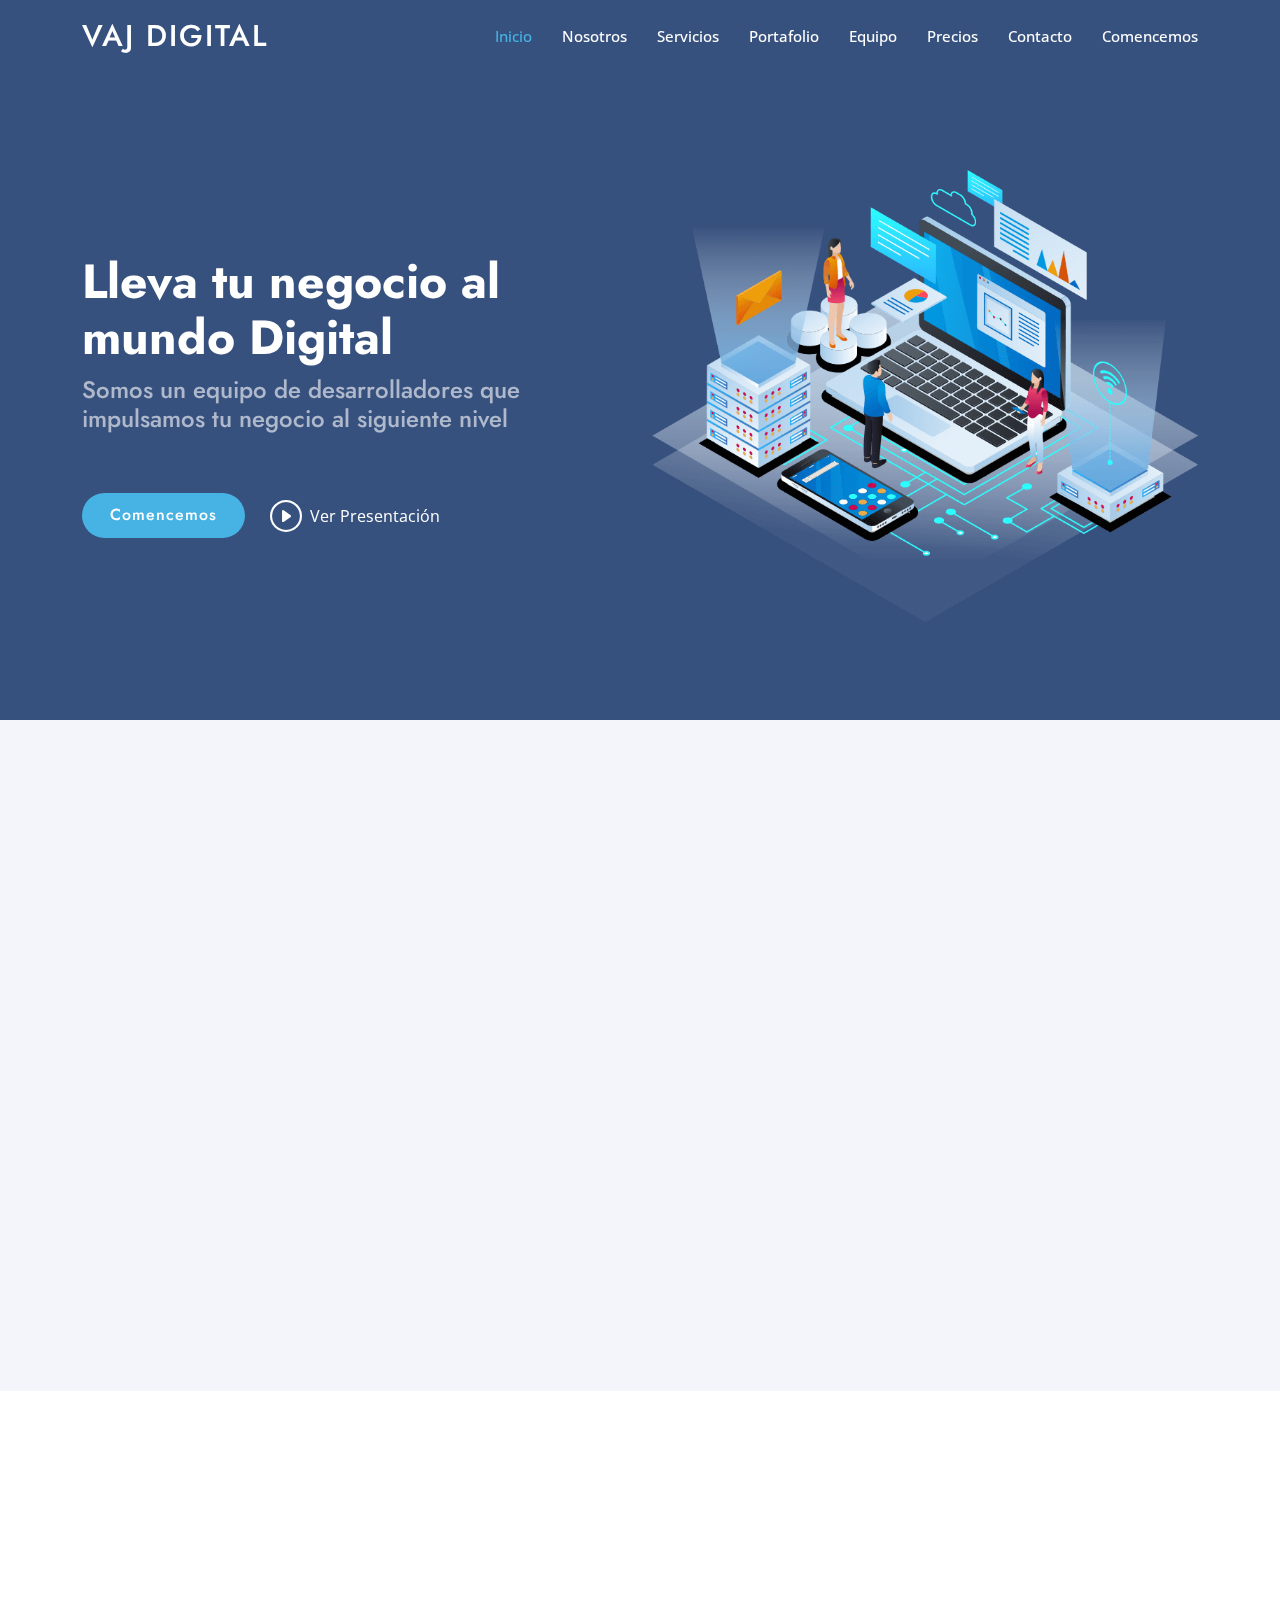
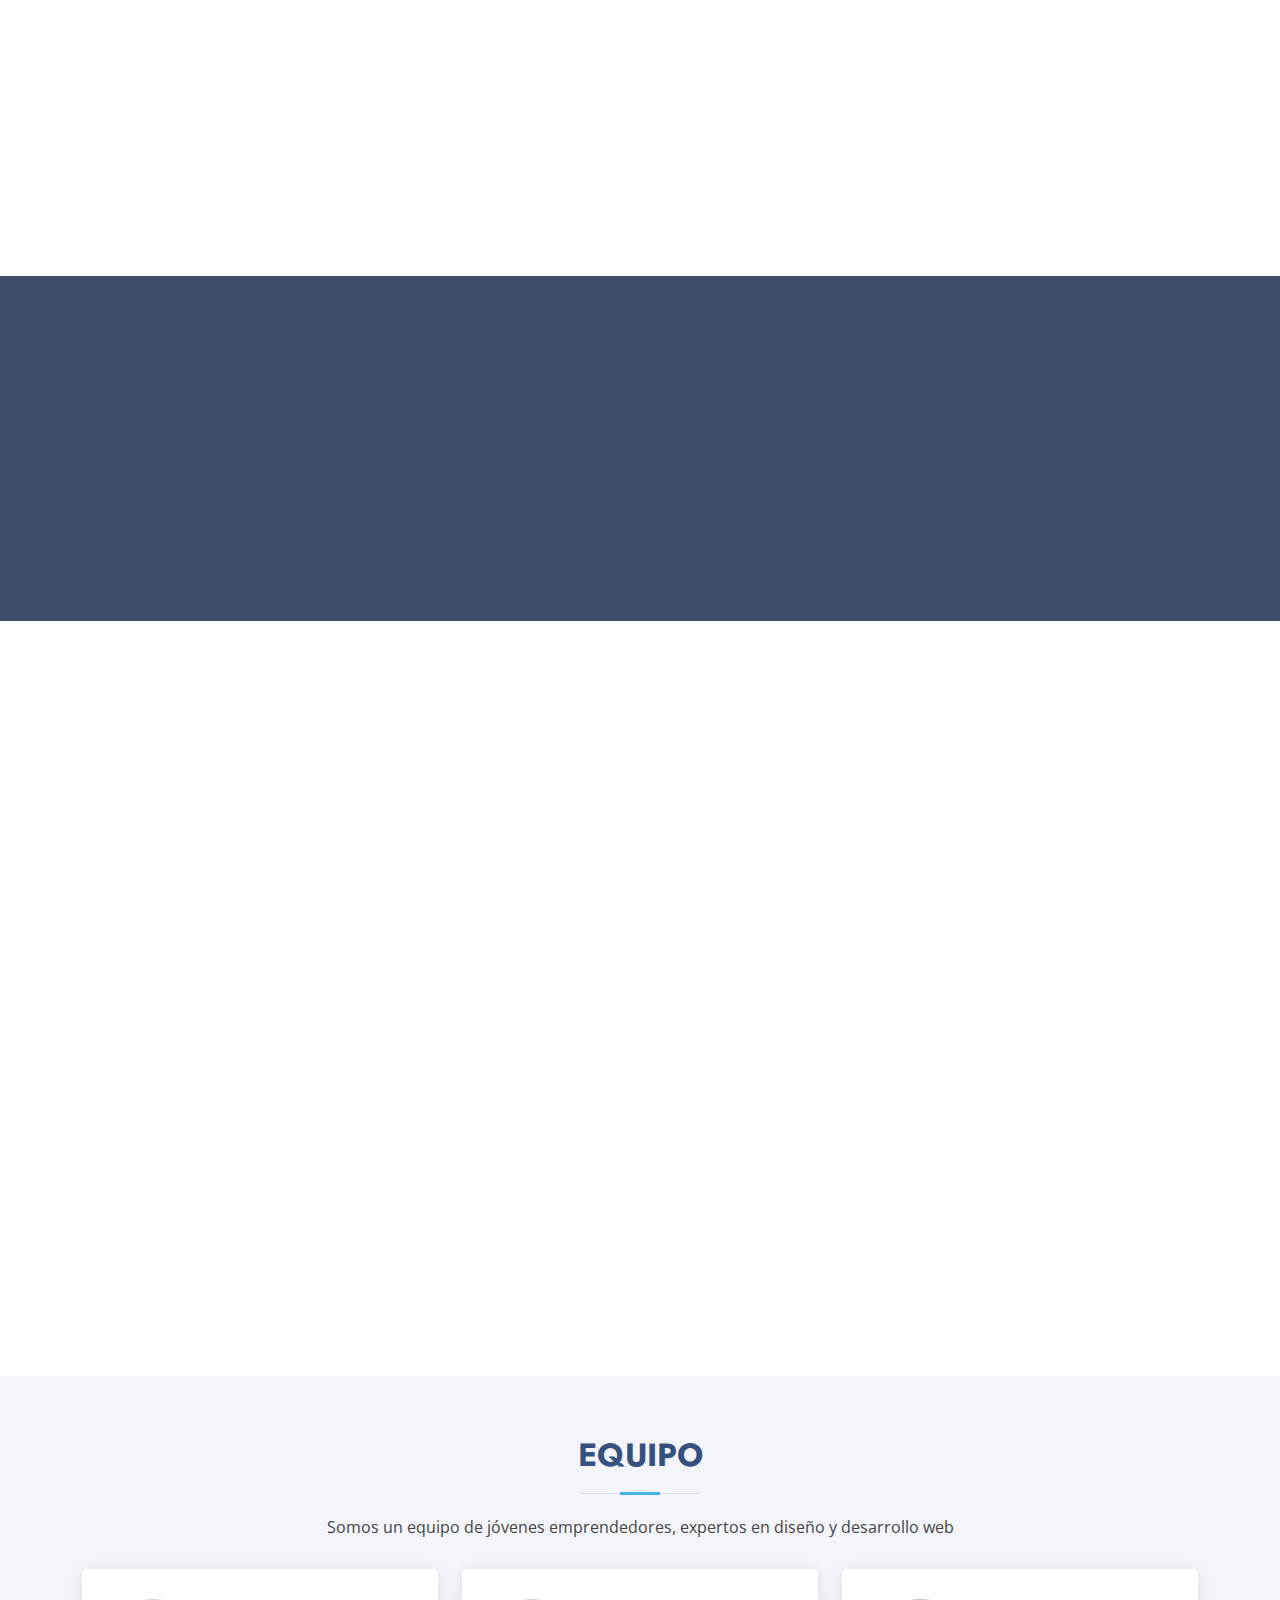
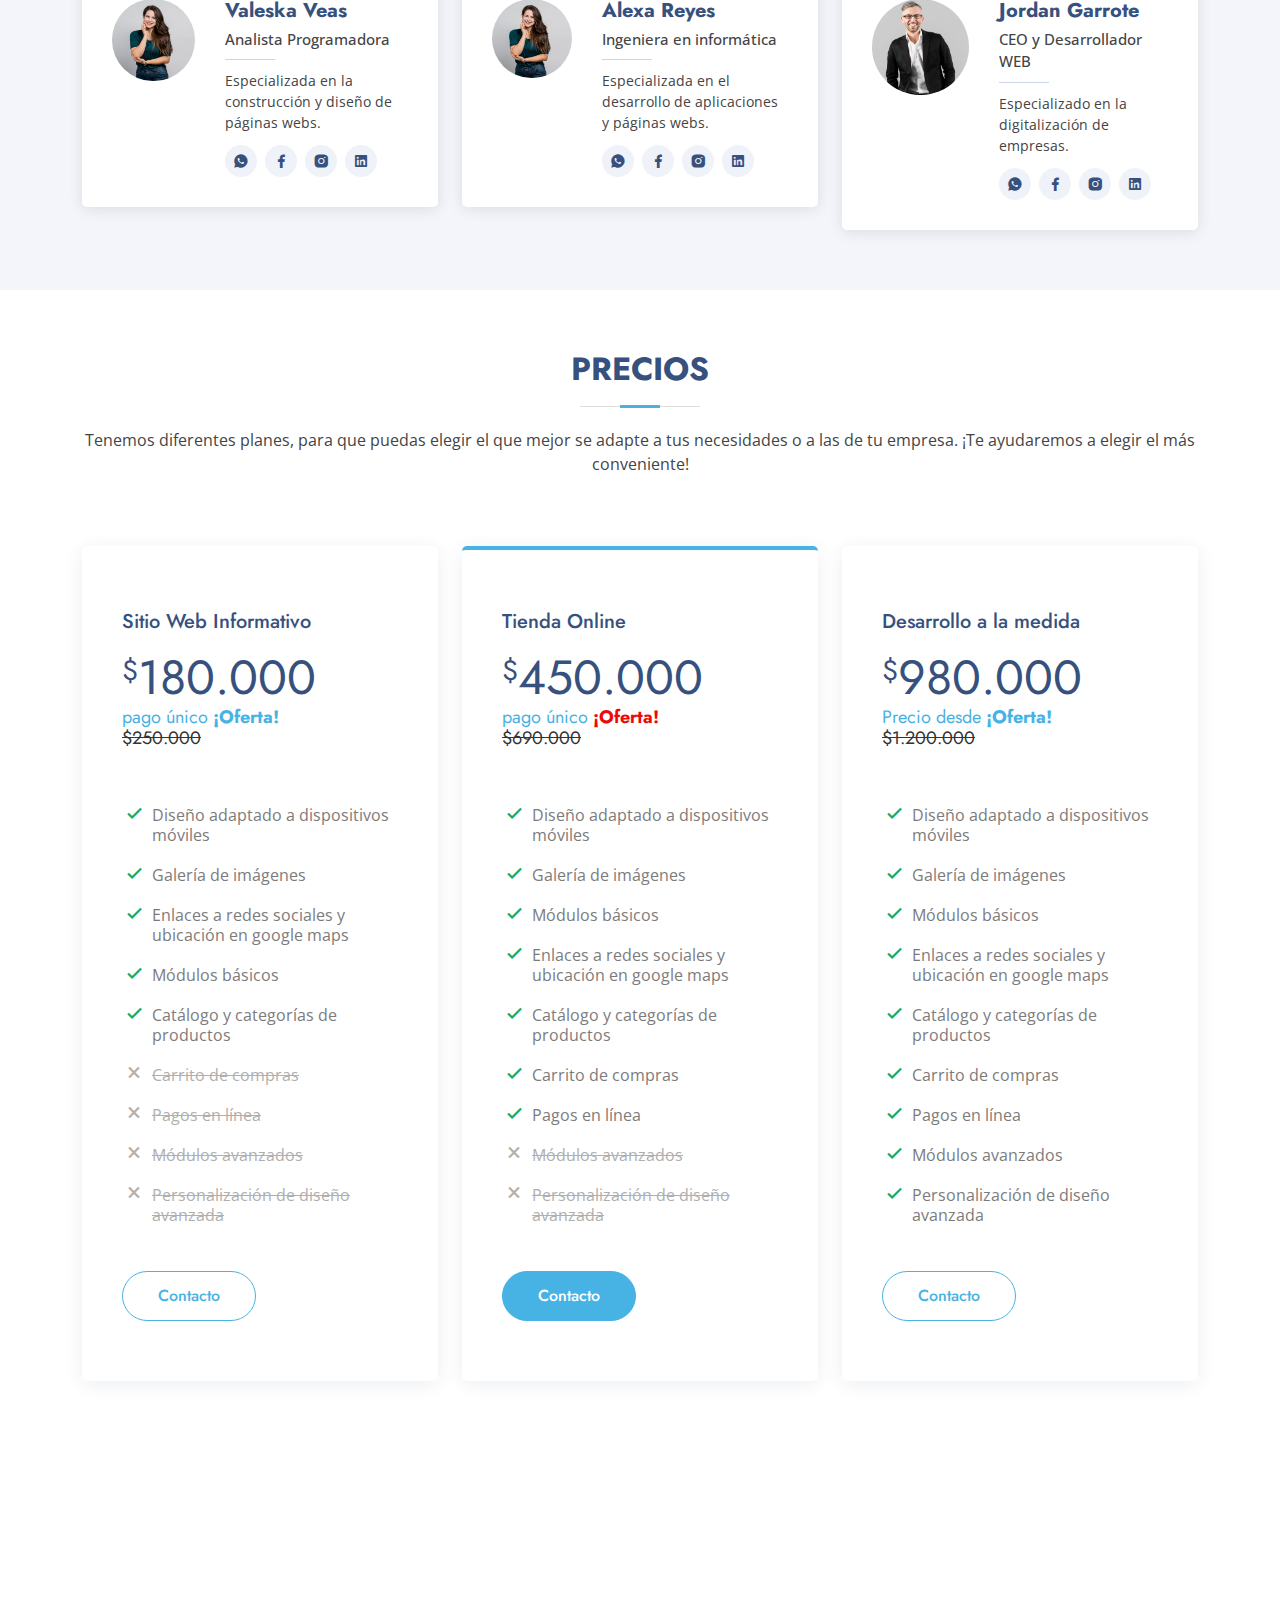
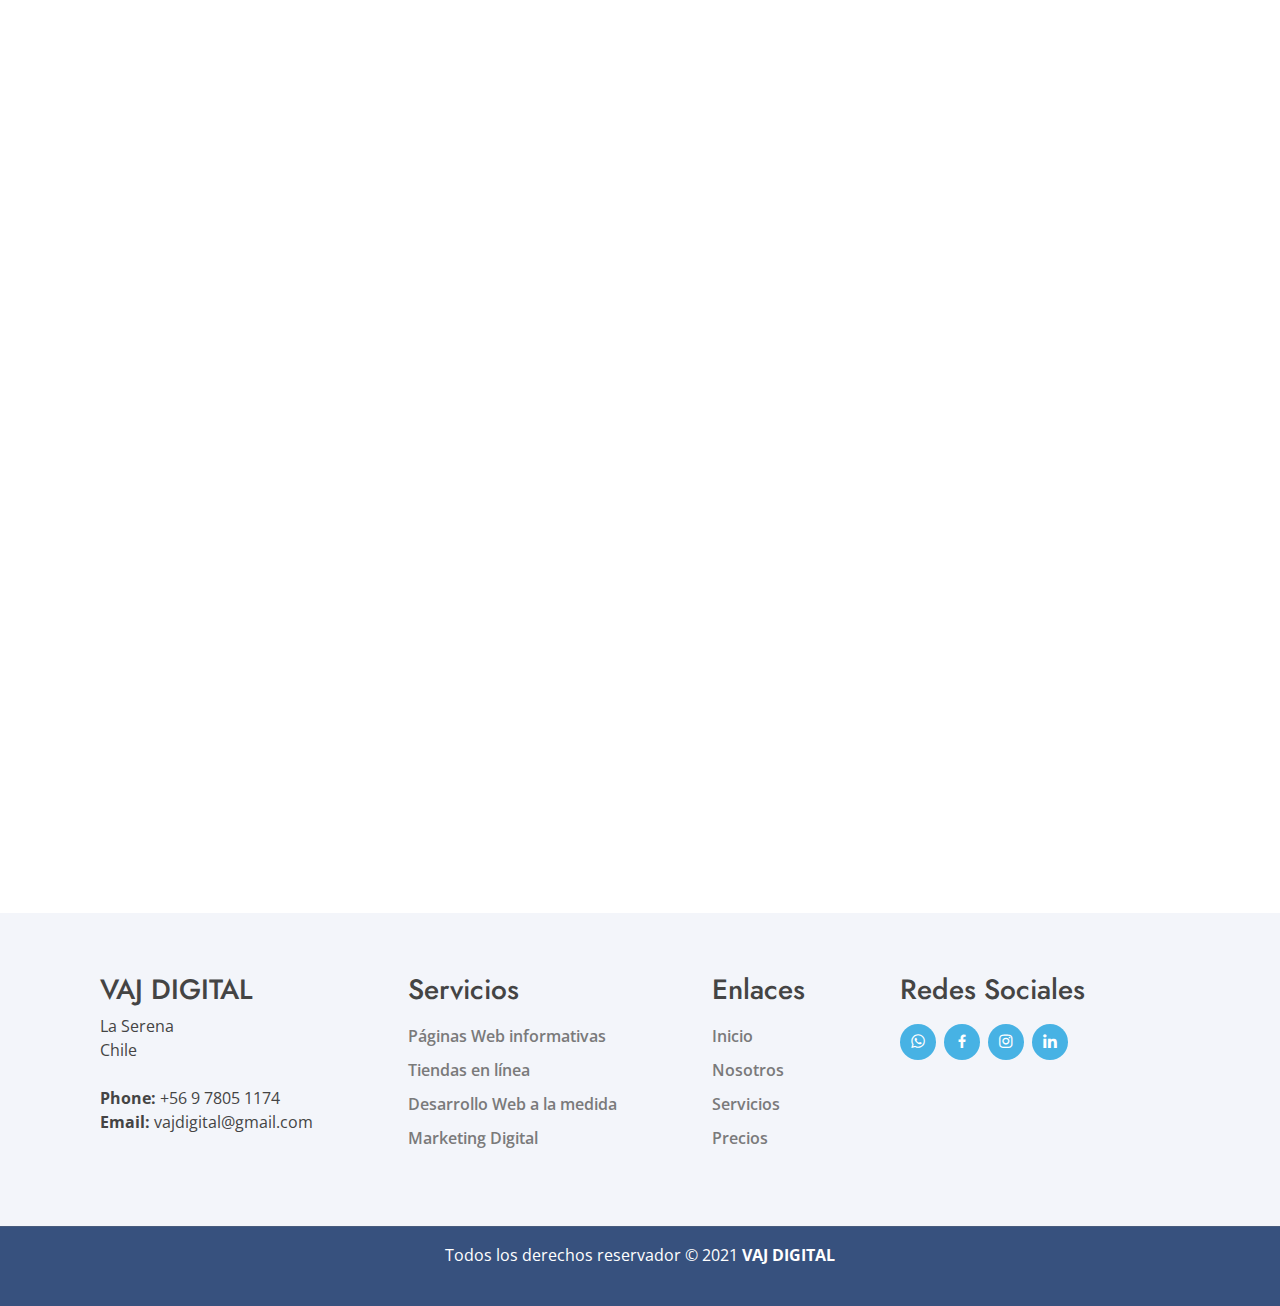
<file: index.html>
<!DOCTYPE html>
<html lang="es">

<head>
    <meta charset="utf-8" />
    <meta content="width=device-width, initial-scale=1.0" name="viewport" />

    <title>VAJ DIGITAL</title>
    <meta content="Construye tu sitio web y lleva tu negocio al siguiente nivel" name="description" />
    <meta content="páginas web, sitios web, tiendas en línea, tiendas online, carro de compras, carrito de compras, marketing digital, ecommerce, e-commerce" name="keywords" />

    <!-- Favicons -->
    <link href="assets/img/favicon.png" rel="icon" />
    <link href="assets/img/apple-touch-icon.png" rel="apple-touch-icon" />

    <!-- Google Fonts -->
    <link href="https://fonts.googleapis.com/css?family=Open+Sans:300,300i,400,400i,600,600i,700,700i|Jost:300,300i,400,400i,500,500i,600,600i,700,700i|Poppins:300,300i,400,400i,500,500i,600,600i,700,700i" rel="stylesheet" />

    <!-- Vendor CSS Files -->
    <link href="assets/vendor/aos/aos.css" rel="stylesheet" />
    <link href="assets/vendor/bootstrap/css/bootstrap.min.css" rel="stylesheet" />
    <link href="assets/vendor/bootstrap-icons/bootstrap-icons.css" rel="stylesheet" />
    <link href="assets/vendor/boxicons/css/boxicons.min.css" rel="stylesheet" />
    <link href="assets/vendor/glightbox/css/glightbox.min.css" rel="stylesheet" />
    <link href="assets/vendor/remixicon/remixicon.css" rel="stylesheet" />
    <link href="assets/vendor/swiper/swiper-bundle.min.css" rel="stylesheet" />

    <!-- Template Main CSS File -->
    <link href="assets/css/style.css" rel="stylesheet" />
</head>

<body>
    <!-- ======= Header ======= -->
    <header id="header" class="fixed-top">
        <div class="container d-flex align-items-center">
            <h1 class="logo me-auto"><a href="index.html">VAJ DIGITAL</a></h1>
            <!-- Uncomment below if you prefer to use an image logo -->
            <!-- <a href="index.html" class="logo me-auto"><img src="assets/img/logo.png" alt="" class="img-fluid"></a>-->

            <nav id="navbar" class="navbar">
                <ul>
                    <li><a class="nav-link scrollto active" href="#hero">Inicio</a></li>
                    <li><a class="nav-link scrollto" href="Nosotros.html">Nosotros</a></li>
                    <li><a class="nav-link scrollto" href="#services">Servicios</a></li>
                    <li>
                        <a class="nav-link scrollto" href="proyectos.html">Portafolio</a>
                    </li>
                    <li><a class="nav-link scrollto" href="#team">Equipo</a></li>
                    <li><a class="nav-link scrollto" href="#pricing">Precios</a></li>
                    <li><a class="nav-link scrollto" href="#contact">Contacto</a></li>
                    <li><a class="nav-link scrollto" href="#about">Comencemos</a></li>
                </ul>
                <i class="bi bi-list mobile-nav-toggle"></i>
            </nav>
            <!-- .navbar -->
        </div>
    </header>
    <!-- End Header -->

    <!-- ======= Hero Section ======= -->
    <section id="hero" class="d-flex align-items-center">
        <div class="container">
            <div class="row">
                <div class="
              col-lg-6
              d-flex
              flex-column
              justify-content-center
              pt-4 pt-lg-0
              order-2 order-lg-1
            " data-aos="fade-up" data-aos-delay="200">
                    <h1>Lleva tu negocio al mundo Digital</h1>
                    <h2>
                        Somos un equipo de desarrolladores que impulsamos tu negocio al siguiente nivel
                    </h2>
                    <div class="d-flex justify-content-center justify-content-lg-start">
                        <a href="#about" class="btn-get-started scrollto">Comencemos</a>
                        <a href="https://www.youtube.com/watch?v=jDDaplaOz7Q" class="glightbox btn-watch-video"><i class="bi bi-play-circle"></i
                ><span>Ver Presentación</span></a
              >
            </div>
          </div>
          <div
            class="col-lg-6 order-1 order-lg-2 hero-img"
            data-aos="zoom-in"
            data-aos-delay="200"
          >
            <img
              src="assets/img/hero-img.png"
              class="img-fluid animated"
              alt=""
            />
          </div>
        </div>
      </div>
    </section>
    <!-- End Hero -->

    <main id="main">
      <!-- ======= Cliens Section ======= -->
      <!-- End Cliens Section -->



      <!-- ======= Services Section ======= -->
      <section id="services" class="services section-bg">
        <div class="container" data-aos="fade-up">
          <div class="section-title">
            <h2>¿Qué servicios Ofrecemos?</h2>
            <p>
              Ofrecemos diferentes tipos de servicios, desde la página web más
              simple hasta una plataforma web desarrollada a la medida, ¿Quieres
              mostrar lo que haces?, ¿Quieres vender productos o servicios?,
              ¿Quieres tener una página web portafolio profesional?, ¿Quieres
              dar a conocer lugares?
            </p>
            <h5>¡Lo podemos hacer! y lo haremos por ti.</h5>
          </div>

          <div class="row">
            <div
              class="col-xl-3 col-md-6 d-flex align-items-stretch"
              data-aos="zoom-in"
              data-aos-delay="100"
            >
              <div class="icon-box icon-box-animated">
                <div class="icon"><i class="bx bx-file"></i></div>
                <h4><a href="">Páginas webs informativas</a></h4>
                        <p>
                            <!-- Cuenta con menú de navegación, galería de productos, módulo de contacto, lo necesario para dar a conocer tus servicios. -->
                            <b>Ideal para emprendedores, artistas y trabajadores por
                    cuenta propia que quieran mostrar sus productos o servicios</b
                  >
                </p>
              </div>
            </div>

            <div
              class="col-xl-3 col-md-6 d-flex align-items-stretch mt-4 mt-md-0"
              data-aos="zoom-in"
              data-aos-delay="200"
            >
              <div class="icon-box icon-box-animated">
                <div class="icon"><i class="bx bxl-dribbble"></i></div>
                <h4><a href="">Tiendas en línea</a></h4>
                <p>
                  <!-- Cuenta con todo lo anterior y además carrito de compras, 
                  catálogo y categorías de productos, compras en línea de manera
                  segura,--> Perfecto para
                  <b>Emprendedores o Pymes que <i>vendan </i>de manera digital  productos y ofrezcan servicios.</b>
                        </p>
                    </div>
                </div>

                <div class="col-xl-3 col-md-6 d-flex align-items-stretch mt-4 mt-xl-0" data-aos="zoom-in" data-aos-delay="300">
                    <div class="icon-box">
                        <div class="iconp"><i class="bx bx-tachometer"></i></div>
                        <h4>
                            <a href="" class="prox">Plataformas webs a la medida</a>
                        </h4>
                        <p>
                            <!-- Sitio más completo, tendrás los módulos y funcionalidades que tu quieras, diseño full personalizable,-->Ideal para
                            <b>Empresas que requieran gestión e interacción de
                    colaboradores y clientes.</b
                  >
                </p>
              </div>
              <label for="" class="proximamente">Próximamente</label>
            </div>

            <div
              class="col-xl-3 col-md-6 d-flex align-items-stretch mt-4 mt-xl-0"
              data-aos="zoom-in"
              data-aos-delay="400"
            >
              <div class="icon-box">
                <div class="iconp"><i class="bx bx-layer"></i></div>
                <h4><a href="" class="prox">Marketing Digital</a></h4>
                <p>
                  Consigue más clientes, hazte más conocido, llega a más
                  clientes, <b>¡Vende más, Gana más!</b>
                        </p>
                    </div>
                    <label for="" class="proximamente">Próximamente</label>
                </div>
            </div>
        </div>
    </section>
    <!-- End Services Section -->
    <!-- ======= Skills Section ======= -->
    <section id="skills" class="skills">
        <div class="container" data-aos="fade-up">
            <div class="row">
                <div class="col-lg-6 d-flex align-items-center" data-aos="fade-right" data-aos-delay="100">
                    <img src="assets/img/skills.png" class="img-fluid" alt="" />
                </div>
                <div class="col-lg-6 pt-4 pt-lg-0 content" data-aos="fade-left" data-aos-delay="100">
                    <h3>¿Qué sucede si no tienes un sitio web?</h3>
                    <p class="fst-italic">
                        Lo que estás perdiendo al no tener un sitio web
                    </p>

                    <div class="skills-content">
                        <div class="progress">
                            <span class="skill">Estás perdiendo clientes
                    <i class="val valmac">90%</i></span
                  >
                  <div class="progress-bar-wrap">
                    <div
                      class="progress-bar pg1"
                      role="progressbar"
                      aria-valuenow="90"
                      aria-valuemin="0"
                      aria-valuemax="100"
                    ></div>
                  </div>
                </div>

                <div class="progress">
                  <span class="skill"
                    >Mucha gente no te conoce y tampoco a tus productos
                    <i class="val valmed">80%</i></span
                  >
                  <div class="progress-bar-wrap">
                    <div
                      class="progress-bar pg2"
                      role="progressbar"
                      aria-valuenow="80"
                      aria-valuemin="0"
                      aria-valuemax="100"
                    ></div>
                  </div>
                </div>

                <div class="progress">
                  <span class="skill"
                    >No resaltas sobre la competencia
                    <i class="val valmin">45%</i></span
                  >
                  <div class="progress-bar-wrap">
                    <div
                      class="progress-bar pg3"
                      role="progressbar"
                      aria-valuenow="45"
                      aria-valuemin="0"
                      aria-valuemax="100"
                    ></div>
                  </div>
                </div>

                <div class="progress">
                  <span class="skill"
                    >Estás perdiendo dinero
                    <i class="val valmax">100% <b> !</b></i></span
                  >
                  <div class="progress-bar-wrap">
                    <div
                      class="progress-bar pg4"
                      role="progressbar"
                      aria-valuenow="100"
                      aria-valuemin="0"
                      aria-valuemax="100"
                    ></div>
                  </div>
                </div>
              </div>
            </div>
          </div>
        </div>
      </section>
      <!-- End Skills Section -->
    <!-- ======= Cta Section ======= -->
    <section id="cta" class="cta">
        <div class="container" data-aos="zoom-in">
            <div class="row">
                <div class="col-lg-9 text-center text-lg-start">
                    <h3>¡Hablemos!</h3>
                    <p>
                        Convercemos sobre tu proyecto, no lo dudes tanto, puedes estar perdiendo clientes y dinero al no tener tu sitio web, déjanos tu contacto y te llamaremos.
                    </p>
                </div>
                <div class="col-lg-3 cta-btn-container text-center">
                    <a class="cta-btn align-middle" href="#contact">¡Quiero que me llamen!</a
              >
            </div>
          </div>
        </div>
      </section>
      <!-- End Cta Section -->

      <!-- ======= Portfolio Section ======= -->
      <section id="portfolio" class="portfolio">
        <div class="container" data-aos="fade-up">
          <div class="section-title">
            <h2>¿Quieres conocer los proyectos que podemos hacer para ti?</h2>
            <p>
              Este es nuestro portafolio de proyectos realizados, tenemos
              proyectos separados por secciones, para que conozcas nuestro
              trabajo y puedas inspirarte para que puedas elegir el diseño que
              más te guste para tu web.
            </p>
          </div>

          <!-- Inicio imágenes -->
          <div
            class="row portfolio-container"
            data-aos="fade-up "
            data-aos-delay="200 "
          >
            <!-- app1 -->
            <div
              class="card__father col-lg-3 col-md-6 portfolio-item filter-app"
            >
              <div class="card">
                <div
                  class="card__front"
                  style="
                    background-image: url(assets/img/portfolio/sushi-page.jpg);
                  "
                >
                  <div class="bg"></div>
                  <div class="body__card_front">
                    <h2>Páginas WEBs Informativas</h2>
                  </div>
                </div>
                <div class="card__back">
                  <div class="body__card_back">
                    <h3>Ingresa</h3>
                  <p>
                    Entra pulsando el botón de abajo para que puedas ver todos nuestros diseño de <b>Páginas webs informativas</b>
                  </p>
                    <input type="button" value="Ver todo" />
                  </div>
                </div>
              </div>
            </div>
            <!-- web3 -->
            <div class="card__father col-lg-3 col-md-6 portfolio-item filter-app
            ">
            <div class="card">
              <div
                class="card__front"
                style="background-image: url(assets/img/portfolio/gym-page.jpg)"
              >
                <div class="bg"></div>
                <div class="body__card_front">
                  <h2>Tiendas en línea</h2>
                </div>
              </div>
              <div class="card__back">
                <div class="body__card_back">
                  <h3>Ingresa</h3>
                  <p>
                    Entra pulsando el botón de abajo para que puedas ver todos nuestros diseño de nuestras <b>Tiendas en línea</b>
                  </p>
                  <input type="button" value="Ver todo" />
                </div>
              </div>
            </div>
          </div>

          <!-- card2 -->
          <div class="card__father col-lg-3 col-md-6 portfolio-item filter-app">
            <div class="card">
              <div
                class="card__front"
                style="
                  background-image: url(assets/img/portfolio/panaderia-page.jpg);
                "
              >
                <div class="bg"></div>
                <div class="body__card_front">
                  <h2>Software a la medida</h2>
                </div>
              </div>
              <div class="card__back">
                <div class="body__card_back">
                  <h3>Ingresa</h3>
                  <p>
                    Entra pulsando el botón de abajo para que puedas ver todos nuestros diseño de nuestros <b>Software a la medida</b>
                  </p>
                  <input type="button" value="Ver Todos" />
                </div>
              </div>
            </div>
          </div>




        </div>
        <!-- fin imágenes -->
      </section>
      <!-- End Portfolio Section -->

      <!-- ======= Team Section ======= -->
      <section id="team" class="team section-bg">
        <div class="container" data-aos=" fade-up ">
          <div class="section-title">
            <h2>Equipo</h2>
            <p>
              Somos un equipo de jóvenes emprendedores, expertos en diseño y
              desarrollo web
            </p>
          </div>

          <div class="row">
            <div class="col-lg-4 mt-4 mt-lg-0">
              <div
                class="member d-flex align-items-start"
                data-aos=" zoom-in "
                data-aos-delay=" 200 "
              >
                <div class="pic">
                  <img
                    src=" assets/img/team/team-2.jpg "
                    class="img-fluid"
                    alt=" "
                  />
                </div>
                <div class="member-info">
                  <h4>Valeska Veas</h4>
                  <span>Analista Programadora</span>
                            <p>
                                Especializada en la construcción y diseño de páginas webs. </p>
                            <div class="social">
                                <a href="https://wa.me/message/53BSSZFM4JDRI1 " target="blank"><i class="ri-whatsapp-fill"></i></a>
                                <a href="https://www.facebook.com" target="blank"><i class="ri-facebook-fill"></i></a>
                                <a href="https://www.instagram.com" target="blank"><i class="ri-instagram-fill"></i></a>
                                <a href="https://www.linkedin.com" target="blank"> <i class="ri-linkedin-box-fill"></i> </a>
                            </div>
                        </div>
                    </div>
                </div>

                <div class="col-lg-4 mt-4 mt-lg-0">
                    <div class="member d-flex align-items-start" data-aos=" zoom-in " data-aos-delay=" 200 ">
                        <div class="pic">
                            <img src=" assets/img/team/team-2.jpg " class="img-fluid" alt=" " />
                        </div>
                        <div class="member-info">
                            <h4>Alexa Reyes</h4>
                            <span>Ingeniera en informática</span>
                            <p>
                                Especializada en el desarrollo de aplicaciones y páginas webs. </p>
                            <div class="social">
                                <a href="https://wa.me/message/53BSSZFM4JDRI1 " target="blank"><i class="ri-whatsapp-fill"></i></a>
                                <a href="https://www.facebook.com" target="blank"><i class="ri-facebook-fill"></i></a>
                                <a href="https://www.instagram.com" target="blank"><i class="ri-instagram-fill"></i></a>
                                <a href="https://www.linkedin.com" target="blank"> <i class="ri-linkedin-box-fill"></i> </a>
                            </div>
                        </div>
                    </div>
                </div>
                <div class="col-lg-4">
                    <div class="member d-flex align-items-start" data-aos=" zoom-in " data-aos-delay=" 100 ">
                        <div class="pic">
                            <img src=" assets/img/team/team-1.jpg " class="img-fluid" alt=" " />
                        </div>
                        <div class="member-info">
                            <h4>Jordan Garrote</h4>
                            <span>CEO y Desarrollador WEB</span>
                            <p>
                                Especializado en la digitalización de empresas.
                            </p>
                            <div class="social">
                                <a href="https://wa.me/message/53BSSZFM4JDRI1 " target="blank"><i class="ri-whatsapp-fill"></i></a>
                                <a href="https://www.facebook.com" target="blank"><i class="ri-facebook-fill"></i></a>
                                <a href="https://www.instagram.com" target="blank"><i class="ri-instagram-fill"></i></a>
                                <a href="https://www.linkedin.com" target="blank"> <i class="ri-linkedin-box-fill"></i> </a>
                            </div>
                        </div>
                    </div>
                </div>
            </div>
        </div>
    </section>
    <!-- End Team Section -->

    <!-- ======= Pricing Section ======= -->
    <section id="pricing" class="pricing">
        <div class="container" data-aos=" fade-up ">
            <div class="section-title">
                <h2>Precios</h2>
                <p>
                    Tenemos diferentes planes, para que puedas elegir el que mejor se adapte a tus necesidades o a las de tu empresa. ¡Te ayudaremos a elegir el más conveniente!
                </p>
            </div>

            <div class="row">
                <div class="col-lg-4" data-aos=" fade-up " data-aos-delay=" 100 ">
                    <div class="box">
                        <h3>Sitio Web Informativo</h3>
                        <h4><sup>$</sup>180.000<span>pago único <b>¡Oferta!</b><p class="antes">$250.000</p></span></h4>
                        <ul>
                            <li>
                                <i class="bx bx-check"></i> Diseño adaptado a dispositivos móviles
                            </li>
                            <li><i class="bx bx-check"></i> Galería de imágenes</li>
                            <li>
                                <i class="bx bx-check"></i> Enlaces a redes sociales y ubicación en google maps
                            </li>
                            <li><i class="bx bx-check"></i> Módulos básicos</li>
                            <li>
                                <i class="bx bx-check"></i> Catálogo y categorías de productos
                            </li>
                            <li class="na">
                                <i class="bx bx-x"></i> <span>Carrito de compras</span>
                            </li>
                            <li class="na">
                                <i class="bx bx-x"></i> <span>Pagos en línea</span>
                            </li>
                            <li class="na">
                                <i class="bx bx-x"></i> <span>Módulos avanzados</span>
                            </li>
                            <li class="na">
                                <i class="bx bx-x"></i>
                                <span>Personalización de diseño avanzada</span>
                            </li>
                        </ul>
                        <a href="#contact " class="buy-btn">Contacto</a>
                    </div>
                </div>

                <div class="col-lg-4 mt-4 mt-lg-0" data-aos=" fade-up " data-aos-delay=" 200 ">
                    <div class="box featured">
                        <h3>Tienda Online</h3>
                        <h4>
                            <sup>$</sup>450.000<span>pago único <b>¡Oferta!</b> <p class="antes">$690.000</p></span>
                        </h4>
                        <ul>
                            <li>
                                <i class="bx bx-check"></i> Diseño adaptado a dispositivos móviles
                            </li>
                            <li><i class="bx bx-check"></i> Galería de imágenes</li>
                            <li><i class="bx bx-check"></i> Módulos básicos</li>
                            <li>
                                <i class="bx bx-check"></i> Enlaces a redes sociales y ubicación en google maps
                            </li>
                            <li>
                                <i class="bx bx-check"></i> Catálogo y categorías de productos
                            </li>
                            <li><i class="bx bx-check"></i> Carrito de compras</li>
                            <li><i class="bx bx-check"></i> Pagos en línea</li>
                            <li class="na">
                                <i class="bx bx-x"></i> <span>Módulos avanzados</span>
                            </li>
                            <li class="na">
                                <i class="bx bx-x"></i>
                                <span>Personalización de diseño avanzada</span>
                            </li>
                        </ul>
                        <a href="#contact " class="buy-btn">Contacto</a>
                    </div>
                </div>

                <div class="col-lg-4 mt-4 mt-lg-0" data-aos=" fade-up " data-aos-delay=" 300 ">
                    <div class="box">
                        <h3>Desarrollo a la medida</h3>
                        <h4><sup>$</sup>980.000<span>Precio desde <b>¡Oferta!</b> <p class="antes">$1.200.000</p></span></h4>
                        <ul>
                            <li>
                                <i class="bx bx-check"></i> Diseño adaptado a dispositivos móviles
                            </li>
                            <li><i class="bx bx-check"></i> Galería de imágenes</li>
                            <li><i class="bx bx-check"></i> Módulos básicos</li>
                            <li>
                                <i class="bx bx-check"></i> Enlaces a redes sociales y ubicación en google maps
                            </li>
                            <li>
                                <i class="bx bx-check"></i> Catálogo y categorías de productos
                            </li>
                            <li><i class="bx bx-check"></i> Carrito de compras</li>
                            <li><i class="bx bx-check"></i> Pagos en línea</li>
                            <li><i class="bx bx-check"></i> Módulos avanzados</li>
                            <li>
                                <i class="bx bx-check"></i> Personalización de diseño avanzada
                            </li>
                        </ul>
                        <a href="#contact " class="buy-btn">Contacto</a>
                    </div>
                </div>
            </div>
        </div>
    </section>
    <!-- End Pricing Section -->

    <!-- ======= Contact Section ======= -->
    <section id="contact" class="contact">
        <div class="container" data-aos="fade-up ">
            <div class="section-title">
                <h2>Contacto</h2>
                <p>
                    Nuestro objetivo es pensar como tu piensas, queremos conocerte y comprender lo que necesitas para poder entregarte el servicio tal cual lo estés pensando, te invitamos a que nos dejes tus datos de contacto y pronto nos contactaremos contigo.
                </p>
            </div>

            <div class="row">
                <div class="col-lg-5 d-flex align-items-stretch">
                    <div class="info">
                        <div class="address">
                            <i class="bi bi-geo-alt"></i>
                            <h4>Ubicación:</h4>
                            <p>La Serena, Chile</p>
                        </div>

                        <div class="email">
                            <i class="bi bi-envelope"></i>
                            <h4>Email:</h4>
                            <p>vajdigital@gmail.com</p>
                        </div>

                        <div class="phone">
                            <i class="bi bi-phone"></i>
                            <h4>Teléfono:</h4>
                            <p>+56 9 7805 1174</p>
                        </div>

                        <iframe src="https://www.google.com/maps/embed?pb=!1m18!1m12!1m3!1d110673.93663307602!2d-71.31448836337015!3d-29.90576143765397!2m3!1f0!2f0!3f0!3m2!1i1024!2i768!4f13.1!3m3!1m2!1s0x9691ca649389f3c9%3A0x8a1787b3d1d84ccb!2sLa%20Serena%2C%20Coquimbo!5e0!3m2!1ses!2scl!4v1628215309375!5m2!1ses!2scl"
                            frameborder="0 " style="border: 0; width: 100%; height: 290px" allowfullscreen></iframe>
                    </div>

                </div>

                <div class="col-lg-7 mt-5 mt-lg-0 d-flex align-items-stretch">
                    <form action="forms/contact.php " method="post " role="form " class="php-email-form">
                        <div class="row">
                            <div class="form-group col-md-6">
                                <label for="name ">Nombre</label>
                                <input type="text " name="name " class="form-control" id="name " required />
                            </div>
                            <div class="form-group col-md-6">
                                <label for="name ">Email</label>
                                <input type="email " class="form-control" name="email " id="email " required />
                            </div>
                        </div>
                        <div class="form-group">
                            <label for="name ">¿Que servicio desea consultar?</label>
                            <select class="form-select" name="subject " id="subject " aria-label="Default select example " required>
                    <option selected>Página web informativa</option>
                    <option value="1 ">Tienda Online</option>
                    <option value="2 " disabled>Sitio a la medida</option>
                    <option value="2 " disabled>Marketing Digital</option>
                    <option value="3 ">Aún no lo decido</option>
                  </select>
                        </div>
                        <div class="form-group">
                            <label for="name ">Mensaje</label>
                            <textarea class="form-control" name="message " rows="5 " required></textarea>
                        </div>
                        <div class="my-3">
                            <div class="loading">cargando</div>
                            <div class="error-message"></div>
                            <div class="sent-message">
                                Hemos recibido tu mensaje, pronto nos contactaremos contigo
                            </div>
                        </div>
                        <div class="text-center">
                            <button type="submit " class="btn-form">
                    Enviar Mensaje
                  </button>
                        </div>
                    </form>
                </div>
                <div class="form-group text-center ctn-wsp">
                    <h3>¿Quieres contactarnos ahora YA?</h3>
                    <p>¡Háblanos directamente a nuestro WhatsApp!</p>
                    <a href="https://wa.me/message/53BSSZFM4JDRI1 " target="blank " class="btn-wsp">Hablar por WhatsApp</a>
                </div>
            </div>
        </div>
        </div>
    </section>
    <!-- End Contact Section -->
    </main>
    <!-- End #main -->
    <!-- ======= Footer ======= id="footer " -->
    <footer>
        <div class="container__footer">
            <div class="box__footer">
                <h3>VAJ DIGITAL</h3>
                <p>
                    La Serena <br /> Chile
                    <br /><br />
                    <strong>Phone:</strong> +56 9 7805 1174<br />
                    <strong>Email:</strong> vajdigital@gmail.com<br />
                </p>
            </div>
            <div class="box__footer">
                <h3>Servicios</h3>
                <a href="# ">Páginas Web informativas</a>
                <a href="# ">Tiendas en línea</a>
                <a href="# ">Desarrollo Web a la medida</a>
                <a href="# ">Marketing Digital</a>
            </div>
            <div class="box__footer">
                <h3>Enlaces</h3>
                <a href="# ">Inicio</a>
                <a href="# ">Nosotros</a>
                <a href="# ">Servicios</a>
                <a href="# ">Precios</a>
            </div>
            <div class="box__footer">
                <h3>Redes Sociales</h3>
                <div class="social-links">
                    <a href="https://wa.me/message/53BSSZFM4JDRI1 " target="blank" class="whatsapp"><i class="bx bxl-whatsapp"></i
            ></a>
                    <a href="# " class="facebook"><i class="bx bxl-facebook"></i></a>
                    <a href="# " class="instagram"><i class="bx bxl-instagram"></i></a>
                    <a href="# " class="linkedin"><i class="bx bxl-linkedin"></i></a>
                </div>
            </div>

            <div class="box__footer"></div>
        </div>
        <div class="box__copyright">
            <hr />
            <p>
                Todos los derechos reservador © 2021
                <b>VAJ DIGITAL</b>
            </p>
        </div>
    </footer>
    <!-- End Footer -->

    <div id="preloader "></div>
    <a href="# " class="back-to-top d-flex align-items-center justify-content-center"><i class="bi bi-arrow-up-short"></i
    ></a>

    <!-- Vendor JS Files -->
    <script src="assets/vendor/aos/aos.js "></script>
    <script src="assets/vendor/bootstrap/js/bootstrap.bundle.min.js "></script>
    <script src="assets/vendor/glightbox/js/glightbox.min.js "></script>
    <script src="assets/vendor/isotope-layout/isotope.pkgd.min.js "></script>
    <script src="assets/vendor/php-email-form/validate.js "></script>
    <script src="assets/vendor/swiper/swiper-bundle.min.js "></script>
    <script src="assets/vendor/waypoints/noframework.waypoints.js "></script>

    <!-- Template Main JS File -->
    <script src="assets/js/main.js "></script>
</body>

</html>
</file>
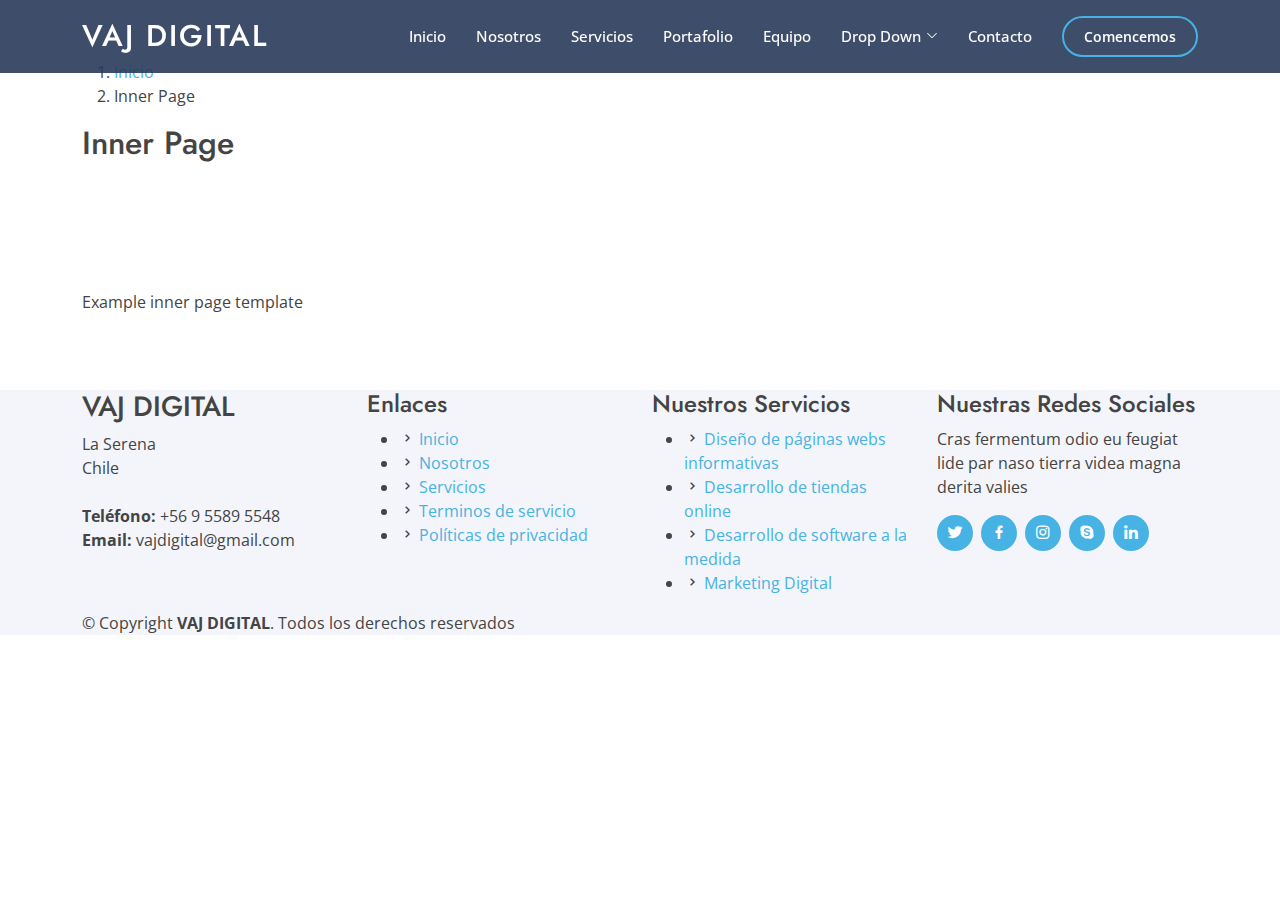
<file: inner-page.html>
<!DOCTYPE html>
<html lang="en">

<head>
  <meta charset="utf-8">
  <meta content="width=device-width, initial-scale=1.0" name="viewport">

  <title>Inner Page - VAJ DIGITAL Template</title>
  <meta content="" name="description">
  <meta content="" name="keywords">

  <!-- Favicons -->
  <link href="assets/img/vaj_sn_fondo.png" rel="icon">
  <link href="assets/img/apple-touch-icon.png" rel="apple-touch-icon">

  <!-- Google Fonts -->
  <link href="https://fonts.googleapis.com/css?family=Open+Sans:300,300i,400,400i,600,600i,700,700i|Jost:300,300i,400,400i,500,500i,600,600i,700,700i|Poppins:300,300i,400,400i,500,500i,600,600i,700,700i" rel="stylesheet">

  <!-- Vendor CSS Files -->
  <link href="assets/vendor/aos/aos.css" rel="stylesheet">
  <link href="assets/vendor/bootstrap/css/bootstrap.min.css" rel="stylesheet">
  <link href="assets/vendor/bootstrap-icons/bootstrap-icons.css" rel="stylesheet">
  <link href="assets/vendor/boxicons/css/boxicons.min.css" rel="stylesheet">
  <link href="assets/vendor/glightbox/css/glightbox.min.css" rel="stylesheet">
  <link href="assets/vendor/remixicon/remixicon.css" rel="stylesheet">
  <link href="assets/vendor/swiper/swiper-bundle.min.css" rel="stylesheet">

  <!-- Template Main CSS File -->
  <link href="assets/css/style.css" rel="stylesheet">

  <!-- =======================================================
  * Template Name: Arsha - v4.3.0
  * Template URL: https://bootstrapmade.com/arsha-free-bootstrap-html-template-corporate/
  * Author: BootstrapMade.com
  * License: https://bootstrapmade.com/license/
  ======================================================== -->
</head>

<body>

  <!-- ======= Header ======= -->
  <header id="header" class="fixed-top header-inner-pages">
    <div class="container d-flex align-items-center">

      <h1 class="logo me-auto"><a href="index.html">VAJ DIGITAL</a></h1>
      <!-- Uncomment below if you prefer to use an image logo -->
      <!-- <a href="index.html" class="logo me-auto"><img src="assets/img/logo.png" alt="" class="img-fluid"></a>-->

      <nav id="navbar" class="navbar">
        <ul>
          <li><a class="nav-link scrollto " href="#hero">Inicio</a></li>
          <li><a class="nav-link scrollto" href="#about">Nosotros</a></li>
          <li><a class="nav-link scrollto" href="#services">Servicios</a></li>
          <li><a class="nav-link   scrollto" href="#portfolio">Portafolio</a></li>
          <li><a class="nav-link scrollto" href="#team">Equipo</a></li>
          <li class="dropdown"><a href="#"><span>Drop Down</span> <i class="bi bi-chevron-down"></i></a>
            <ul>
              <li><a href="#">Drop Down 1</a></li>
              <li class="dropdown"><a href="#"><span>Deep Drop Down</span> <i class="bi bi-chevron-right"></i></a>
                <ul>
                  <li><a href="#">Deep Drop Down 1</a></li>
                  <li><a href="#">Deep Drop Down 2</a></li>
                  <li><a href="#">Deep Drop Down 3</a></li>
                  <li><a href="#">Deep Drop Down 4</a></li>
                  <li><a href="#">Deep Drop Down 5</a></li>
                </ul>
              </li>
              <li><a href="#">Drop Down 2</a></li>
              <li><a href="#">Drop Down 3</a></li>
              <li><a href="#">Drop Down 4</a></li>
            </ul>
          </li>
          <li><a class="nav-link scrollto" href="#contact">Contacto</a></li>
          <li><a class="getstarted scrollto" href="#about">Comencemos</a></li>
        </ul>
        <i class="bi bi-list mobile-nav-toggle"></i>
      </nav><!-- .navbar -->

    </div>
  </header><!-- End Header -->

  <main id="main">

    <!-- ======= Breadcrumbs ======= -->
    <section id="breadcrumbs" class="breadcrumbs">
      <div class="container">

        <ol>
          <li><a href="index.html">Inicio</a></li>
          <li>Inner Page</li>
        </ol>
        <h2>Inner Page</h2>

      </div>
    </section><!-- End Breadcrumbs -->

    <section class="inner-page">
      <div class="container">
        <p>
          Example inner page template
        </p>
      </div>
    </section>

  </main><!-- End #main -->

  <!-- ======= Footer ======= -->
  <footer id="footer">



    <div class="footer-top">
      <div class="container">
        <div class="row">

          <div class="col-lg-3 col-md-6 footer-contact">
            <h3>VAJ DIGITAL</h3>
            <p>
              La Serena <br>
              Chile <br><br>
              <strong>Teléfono:</strong> +56 9 5589 5548<br>
              <strong>Email:</strong> vajdigital@gmail.com<br>
            </p>
          </div>

          <div class="col-lg-3 col-md-6 footer-links">
            <h4>Enlaces</h4>
            <ul>
              <li><i class="bx bx-chevron-right"></i> <a href="#">Inicio</a></li>
              <li><i class="bx bx-chevron-right"></i> <a href="#">Nosotros</a></li>
              <li><i class="bx bx-chevron-right"></i> <a href="#">Servicios</a></li>
              <li><i class="bx bx-chevron-right"></i> <a href="#">Terminos de servicio</a></li>
              <li><i class="bx bx-chevron-right"></i> <a href="#">Políticas de privacidad</a></li>
            </ul>
          </div>

          <div class="col-lg-3 col-md-6 footer-links">
            <h4>Nuestros Servicios</h4>
            <ul>
              <li><i class="bx bx-chevron-right"></i> <a href="#">Diseño de páginas webs informativas</a></li>
              <li><i class="bx bx-chevron-right"></i> <a href="#">Desarrollo de tiendas online</a></li>
              <li><i class="bx bx-chevron-right"></i> <a href="#">Desarrollo de software a la medida</a></li>
              <li><i class="bx bx-chevron-right"></i> <a href="#">Marketing Digital</a></li>
            </ul>
          </div>

          <div class="col-lg-3 col-md-6 footer-links">
            <h4>Nuestras Redes Sociales</h4>
            <p>Cras fermentum odio eu feugiat lide par naso tierra videa magna derita valies</p>
            <div class="social-links mt-3">
              <a href="#" class="twitter"><i class="bx bxl-twitter"></i></a>
              <a href="#" class="facebook"><i class="bx bxl-facebook"></i></a>
              <a href="#" class="instagram"><i class="bx bxl-instagram"></i></a>
              <a href="#" class="google-plus"><i class="bx bxl-skype"></i></a>
              <a href="#" class="linkedin"><i class="bx bxl-linkedin"></i></a>
            </div>
          </div>

        </div>
      </div>
    </div>

    <div class="container footer-bottom clearfix">
      <div class="copyright">
        &copy; Copyright <strong><span>VAJ DIGITAL</span></strong>. Todos los derechos reservados
      </div>
      <div class="credits">
        <!-- All the links in the footer should remain intact. -->
        <!-- You can delete the links only if you purchased the pro version. -->
        <!-- Licensing information: https://bootstrapmade.com/license/ -->
        <!-- Purchase the pro version with working PHP/AJAX contact form: https://bootstrapmade.com/arsha-free-bootstrap-html-template-corporate/ -->
        
      </div>

    </div>
  </footer><!-- End Footer -->

  <div id="preloader"></div>
  <a href="#" class="back-to-top d-flex align-items-center justify-content-center"><i class="bi bi-arrow-up-short"></i></a>

  <!-- Vendor JS Files -->
  <script src="assets/vendor/aos/aos.js"></script>
  <script src="assets/vendor/bootstrap/js/bootstrap.bundle.min.js"></script>
  <script src="assets/vendor/glightbox/js/glightbox.min.js"></script>
  <script src="assets/vendor/isotope-layout/isotope.pkgd.min.js"></script>
  <script src="assets/vendor/php-email-form/validate.js"></script>
  <script src="assets/vendor/swiper/swiper-bundle.min.js"></script>
  <script src="assets/vendor/waypoints/noframework.waypoints.js"></script>

  <!-- Template Main JS File -->
  <script src="assets/js/main.js"></script>

</body>

</html>
</file>
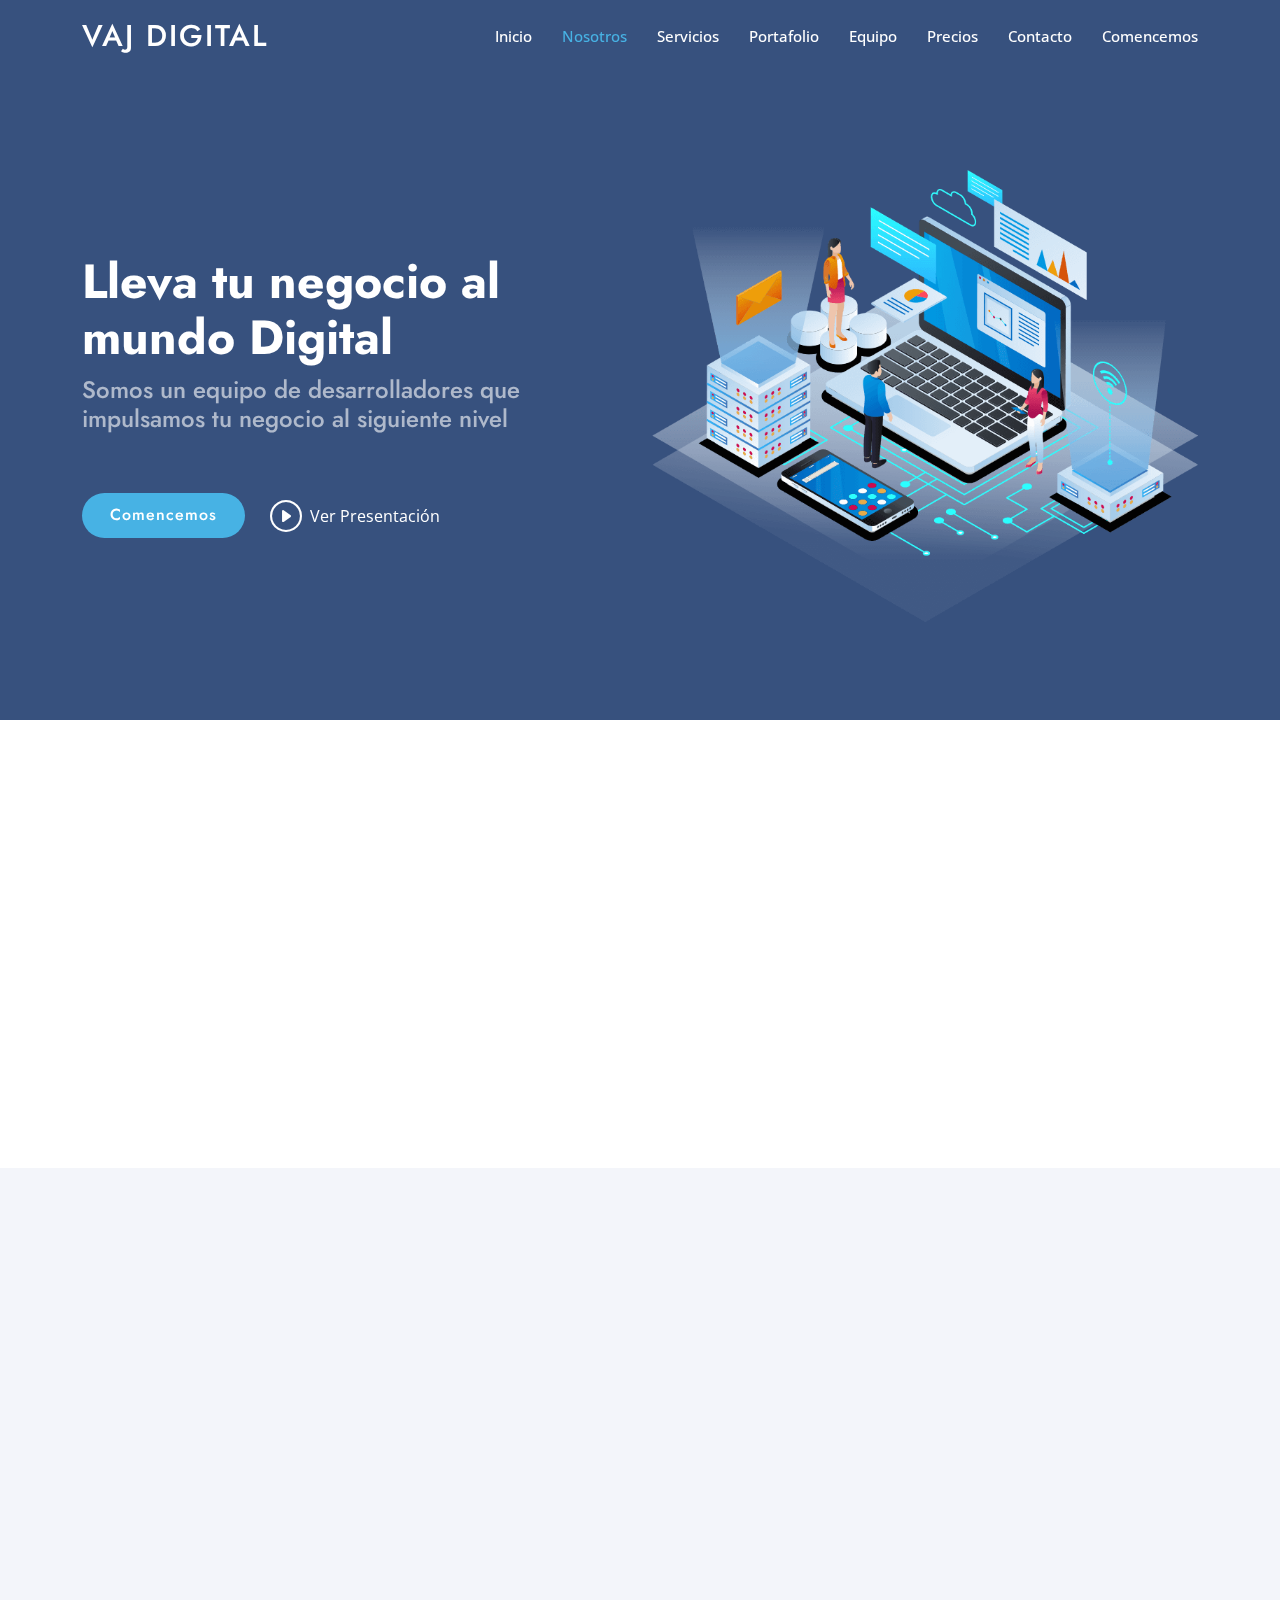
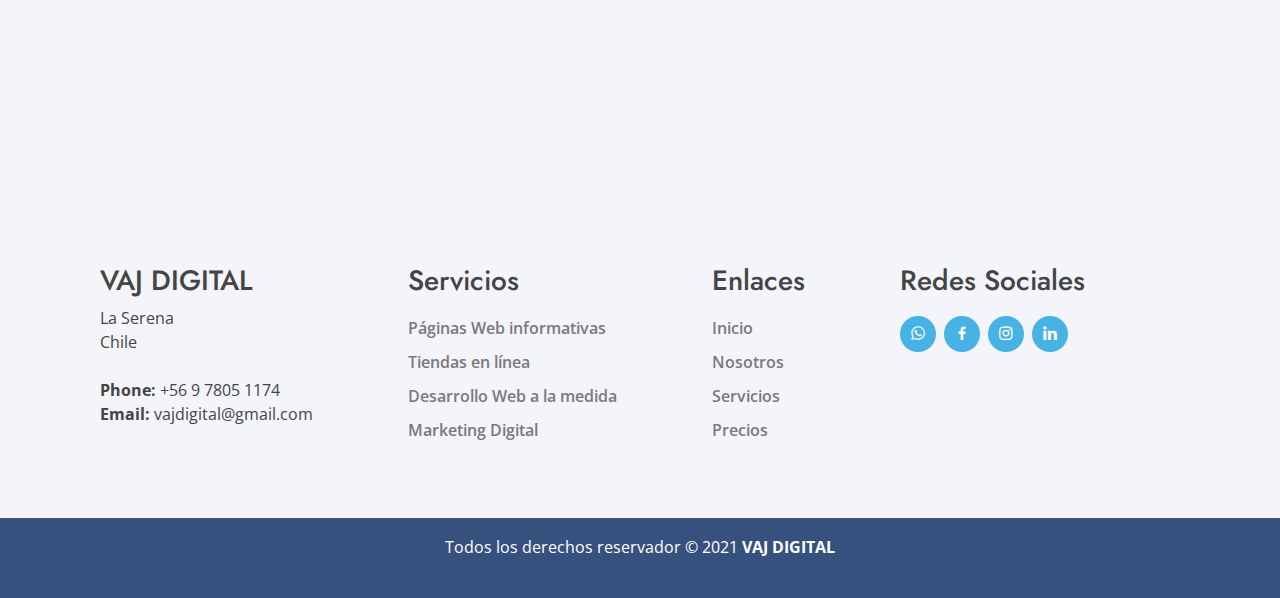
<file: Nosotros.html>
<!DOCTYPE html>
<html lang="es">

<head>
    <meta charset="utf-8" />
    <meta content="width=device-width, initial-scale=1.0" name="viewport" />

    <title>Nosotros VAJ DIGITAL</title>

    <!-- Favicons -->
    <link href="assets/img/favicon.png" rel="icon" />
    <link href="assets/img/apple-touch-icon.png" rel="apple-touch-icon" />

    <!-- Google Fonts -->
    <link href="https://fonts.googleapis.com/css?family=Open+Sans:300,300i,400,400i,600,600i,700,700i|Jost:300,300i,400,400i,500,500i,600,600i,700,700i|Poppins:300,300i,400,400i,500,500i,600,600i,700,700i" rel="stylesheet" />

    <!-- Vendor CSS Files -->
    <link href="assets/vendor/aos/aos.css" rel="stylesheet" />
    <link href="assets/vendor/bootstrap/css/bootstrap.min.css" rel="stylesheet" />
    <link href="assets/vendor/bootstrap-icons/bootstrap-icons.css" rel="stylesheet" />
    <link href="assets/vendor/boxicons/css/boxicons.min.css" rel="stylesheet" />
    <link href="assets/vendor/glightbox/css/glightbox.min.css" rel="stylesheet" />
    <link href="assets/vendor/remixicon/remixicon.css" rel="stylesheet" />
    <link href="assets/vendor/swiper/swiper-bundle.min.css" rel="stylesheet" />

    <!-- Template Main CSS File -->
    <link href="assets/css/style.css" rel="stylesheet" />
</head>

<body>
    <!-- ======= Header ======= -->
    <header id="header" class="fixed-top">
        <div class="container d-flex align-items-center">
            <h1 class="logo me-auto"><a href="index.html">VAJ DIGITAL</a></h1>
            <!-- Uncomment below if you prefer to use an image logo -->
            <!-- <a href="index.html" class="logo me-auto"><img src="assets/img/logo.png" alt="" class="img-fluid"></a>-->

            <nav id="navbar" class="navbar">
                <ul>
                    <li><a class="nav-link scrollto" href="index.html">Inicio</a></li>
                    <li><a class="nav-link scrollto active" href="Nosotros.html">Nosotros</a></li>
                    <li><a class="nav-link scrollto" href="index.html#services">Servicios</a></li>
                    <li>
                        <a class="nav-link scrollto" href="proyectos.html">Portafolio</a>
                    </li>
                    <li><a class="nav-link scrollto" href="index.html#team">Equipo</a></li>
                    <li><a class="nav-link scrollto" href="index.html#pricing">Precios</a></li>
                    <li><a class="nav-link scrollto" href="index.html#contact">Contacto</a></li>
                    <li><a class="nav-link scrollto" href="index.html#about">Comencemos</a></li>
                </ul>
                <i class="bi bi-list mobile-nav-toggle"></i>
            </nav>
            <!-- .navbar -->
        </div>
    </header>
    <!-- End Header -->

    <!-- ======= Hero Section ======= -->
    <section id="hero" class="d-flex align-items-center">
        <div class="container">
            <div class="row">
                <div class="
              col-lg-6
              d-flex
              flex-column
              justify-content-center
              pt-4 pt-lg-0
              order-2 order-lg-1
            " data-aos="fade-up" data-aos-delay="200">
                    <h1>Lleva tu negocio al mundo Digital</h1>
                    <h2>
                        Somos un equipo de desarrolladores que impulsamos tu negocio al siguiente nivel
                    </h2>
                    <div class="d-flex justify-content-center justify-content-lg-start">
                        <a href="#about" class="btn-get-started scrollto">Comencemos</a>
                        <a href="https://www.youtube.com/watch?v=jDDaplaOz7Q" class="glightbox btn-watch-video"><i class="bi bi-play-circle"></i
                ><span>Ver Presentación</span></a
              >
            </div>
          </div>
          <div
            class="col-lg-6 order-1 order-lg-2 hero-img"
            data-aos="zoom-in"
            data-aos-delay="200"
          >
            <img
              src="assets/img/hero-img.png"
              class="img-fluid animated"
              alt=""
            />
          </div>
        </div>
      </div>
    </section>
    <!-- End Hero -->

    <main id="main">
      <!-- ======= Cliens Section ======= -->
      <!-- End Cliens Section -->

      <!-- ======= About Us Section ======= -->
      <section id="about" class="about">
        <div class="container ctn-about" data-aos="fade-up">
          <div class="section-title">
            <h2>Nosotros</h2>
          </div>

          <div class="row content content-full">
            <p style="text-align: center">
              Somos una empresa conformada por jóvenes desarrolladores de
              software, nos encargamos de llevar tú negocio al mundo digital, lo
              que le dará mas visibilidad a tu empresa, llegarás a más clientes,
              podrás generar más ventas y obtener mejores ganancias.
            </p>
            <ul style="margin-top: auto">
              <li style="text-align: justify">
                <i class="ri-check-double-line"></i> Ofrecemos servicios de
                páginas web informativas. Donde gente de todo el mundo tendrá al
                alcance lo que ofreces en tu negocio.
              </li>
              <li style="text-align: justify">
                <i class="ri-check-double-line"></i> Ofrecemos la creación de
                tiendas online para que tú como emprendedor, artista, pequeña o
                mediana empresa puedas ofrecer tus productos y/o servicios y
                llegar a miles de personas.
              </li>
              <li style="text-align: justify">
                <i class="ri-check-double-line"></i> Ofrecemos servicios de
                marketing digital, donde podrás conseguir muchos más clientes,
                serás mucho más conocido, venderás mucho más y de esta manera
                triplicarás tus ganancias.
              </li>
            </ul>
          </div>
          <!-- accordion-mobile  -->
          <div
            class="accordion accordion-flush accordion-mobile"
            id="accordionFlushExample"
          >
            <div class="accordion-item">
              <h2 class="accordion-header" id="flush-headingOne">
                <button
                  class="accordion-button collapsed"
                  type="button"
                  data-bs-toggle="collapse"
                  data-bs-target="#flush-collapseOne"
                  aria-expanded="false"
                  aria-controls="flush-collapseOne"
                >
                  ¿Quienes Somos?
                </button>
              </h2>
              <div
                id="flush-collapseOne"
                class="accordion-collapse collapse"
                aria-labelledby="flush-headingOne"
                data-bs-parent="#accordionFlushExample"
              >
                <div class="accordion-body">
                  Somos una empresa conformada por jóvenes desarrolladores de
                  software, nos encargamos de llevar tú negocio al mundo
                  digital, lo que le dará mas visibilidad a tu empresa, llegarás
                  a más clientes, podrás generar más ventas y obtener mejores
                  ganancias.
                </div>
              </div>
            </div>
            <div class="accordion-item">
              <h2 class="accordion-header" id="flush-headingTwo">
                <button
                  class="accordion-button collapsed"
                  type="button"
                  data-bs-toggle="collapse"
                  data-bs-target="#flush-collapseTwo"
                  aria-expanded="false"
                  aria-controls="flush-collapseTwo"
                >
                  ¿Qué ofrecemos?
                </button>
              </h2>
              <div
                id="flush-collapseTwo"
                class="accordion-collapse collapse"
                aria-labelledby="flush-headingTwo"
                data-bs-parent="#accordionFlushExample"
              >
                <div class="accordion-body">
                  <ul style="margin-top: auto" class="ul-accordion">
                    <li style="text-align: justify" class="li-accordion">
                      <i class="ri-check-double-line"></i> Ofrecemos servicios
                      de páginas web informativas. Donde gente de todo el mundo
                      tendrá al alcance lo que ofreces en tu negocio.
                    </li>
                    <li style="text-align: justify" class="li-accordion">
                      <i class="ri-check-double-line"></i> Ofrecemos la creación
                      de tiendas online para que tú como emprendedor, artista,
                      pequeña o mediana empresa puedas ofrecer tus productos y/o
                      servicios y llegar a miles de personas.
                    </li>
                    <li style="text-align: justify" class="li-accordion">
                      <i class="ri-check-double-line"></i> Ofrecemos servicios
                      de marketing digital, donde podrás conseguir muchos más
                      clientes, serás mucho más conocido, venderás mucho más y
                      de esta manera triplicarás tus ganancias.
                    </li>
                  </ul>
                </div>
              </div>
            </div>
          </div>
          <!-- accordion-mobile  -->
        </div>
      </section>
      <!-- End About Us Section -->
      <!-- ======= Why Us Section ======= -->
      <section id="why-us" class="why-us section-bg">
        <div class="container-fluid" data-aos="fade-up">
          <div class="row">
            <div
              class="
                col-lg-7
                d-flex
                flex-column
                justify-content-center
                align-items-stretch
                order-2 order-lg-1
              "
            >
              <div class="content">
                <h3>Equipo de desarrolladores <strong> </strong></h3>
              </div>

              <div class="accordion-list">
                <ul>
                  <li>
                    <a
                      data-bs-toggle="collapse"
                      class="collapse"
                      data-bs-target="#accordion-list-1"
                      ><span>01</span> ¿Quiénes forman parte de nuestro equipo?
                      <i class="bx bx-chevron-down icon-show"></i
                      ><i class="bx bx-chevron-up icon-close"></i
                    ></a>
                        <div id="accordion-list-1" class="collapse show" data-bs-parent=".accordion-list">
                            <p style="text-align: justify">
                                Somos un equipo de jóvenes emprendedores, profesionales, motivados y comprometidos con nuestro trabajo. Enfocados en entregar productos de calidad en la digitalización y modernización de empresas, artistas y emprendedores.
                            </p>
                        </div>
                        </li>

                        <li>
                            <a data-bs-toggle="collapse" data-bs-target="#accordion-list-2" class="collapsed"><span>02</span> ¿Qué nos diferencia?
                      <i class="bx bx-chevron-down icon-show"></i
                      ><i class="bx bx-chevron-up icon-close"></i
                    ></a>
                            <div id="accordion-list-2" class="collapse" data-bs-parent=".accordion-list">
                                <p>
                                    Creamos Páginas adicionales con estilo embudo de venta (para conseguir mensajes, nuevos clientes o realizar ventas de productos)<br /> Entregamos descuento en páginas, secciones o módulos adicionales por invitar a otras
                                    personas a adquirir nuestros servicios. <br /> Entregamos productos de calidad, creamos relaciones y generamos confianza con nuestros clientes.<br /> Nuestro servicio es garantizado y ético.
                                </p>
                            </div>
                        </li>

                        <li>
                            <a data-bs-toggle="collapse" data-bs-target="#accordion-list-3" class="collapsed"><span>03</span> ¿Qué herramientas utilizamos?
                      <i class="bx bx-chevron-down icon-show"></i
                      ><i class="bx bx-chevron-up icon-close"></i
                    ></a>
                            <div id="accordion-list-3" class="collapse" data-bs-parent=".accordion-list">
                                <p>
                                    Para el desarrollo de los sitios utilizamos wordpress y también trabajamos con código. Nuestras páginas están bajo normativa y con los estándares más actualizados.
                                </p>
                            </div>
                        </li>
                        </ul>
                    </div>
                </div>

                <div class="col-lg-5 align-items-stretch order-1 order-lg-2 img" style="background-image: url('assets/img/why-us.png')" data-aos="zoom-in" data-aos-delay="150">
                    &nbsp;
                </div>
            </div>
        </div>
    </section>
    <!-- End Why Us Section -->
    </main>
    <!-- End #main -->
    <!-- ======= Footer ======= id="footer " -->
    <footer>
      <div class="container__footer">
        <div class="box__footer">
          <h3>VAJ DIGITAL</h3>
          <p>
            La Serena <br />
            Chile<br /><br />
            <strong>Phone:</strong> +56 9 7805 1174<br />
            <strong>Email:</strong> vajdigital@gmail.com<br />
          </p>
        </div>
        <div class="box__footer">
          <h3>Servicios</h3>
          <a href="# ">Páginas Web informativas</a>
                        <a href="# ">Tiendas en línea</a>
                        <a href="# ">Desarrollo Web a la medida</a>
                        <a href="# ">Marketing Digital</a>
                    </div>
                    <div class="box__footer">
                        <h3>Enlaces</h3>
                        <a href="# ">Inicio</a>
                        <a href="# ">Nosotros</a>
                        <a href="# ">Servicios</a>
                        <a href="# ">Precios</a>
                    </div>
                    <div class="box__footer">
                        <h3>Redes Sociales</h3>
                        <div class="social-links">
                            <a href="https://wa.me/message/53BSSZFM4JDRI1 " target="blank" class="whatsapp"><i class="bx bxl-whatsapp"></i
                            ></a>
                            <a href="# " class="facebook"><i class="bx bxl-facebook"></i></a>
                            <a href="# " class="instagram"><i class="bx bxl-instagram"></i></a>
                            <a href="# " class="linkedin"><i class="bx bxl-linkedin"></i></a>
                        </div>
                    </div>

                    <div class="box__footer"></div>
                </div>
                <div class="box__copyright">
                    <hr />
                    <p>
                        Todos los derechos reservador © 2021
                        <b>VAJ DIGITAL</b>
                    </p>
                </div>
                </footer>
                <!-- End Footer -->

                <div id="preloader "></div>
                <a href="# " class="back-to-top d-flex align-items-center justify-content-center"><i class="bi bi-arrow-up-short"></i
    ></a>

                <!-- Vendor JS Files -->
                <script src="assets/vendor/aos/aos.js "></script>
                <script src="assets/vendor/bootstrap/js/bootstrap.bundle.min.js "></script>
                <script src="assets/vendor/glightbox/js/glightbox.min.js "></script>
                <script src="assets/vendor/isotope-layout/isotope.pkgd.min.js "></script>
                <script src="assets/vendor/php-email-form/validate.js "></script>
                <script src="assets/vendor/swiper/swiper-bundle.min.js "></script>
                <script src="assets/vendor/waypoints/noframework.waypoints.js "></script>

                <!-- Template Main JS File -->
                <script src="assets/js/main.js "></script>
</body>

</html>
</file>
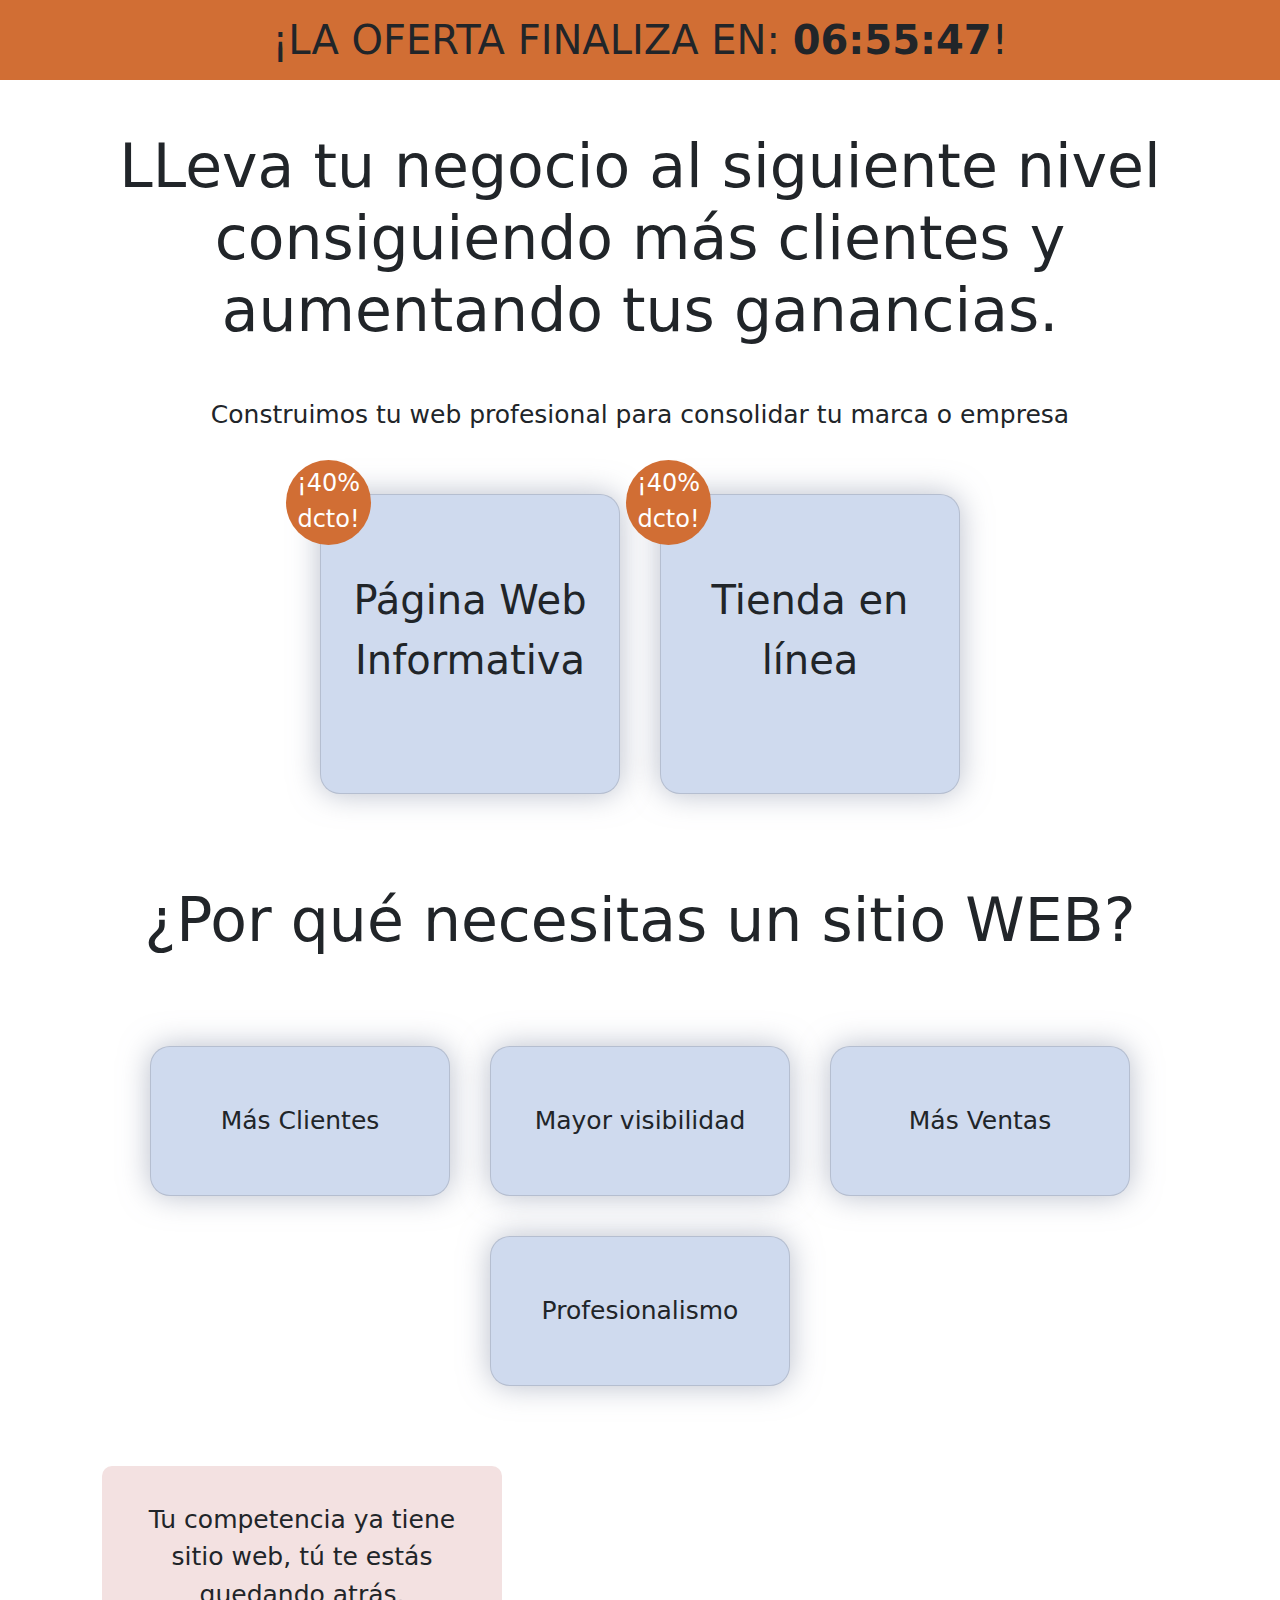
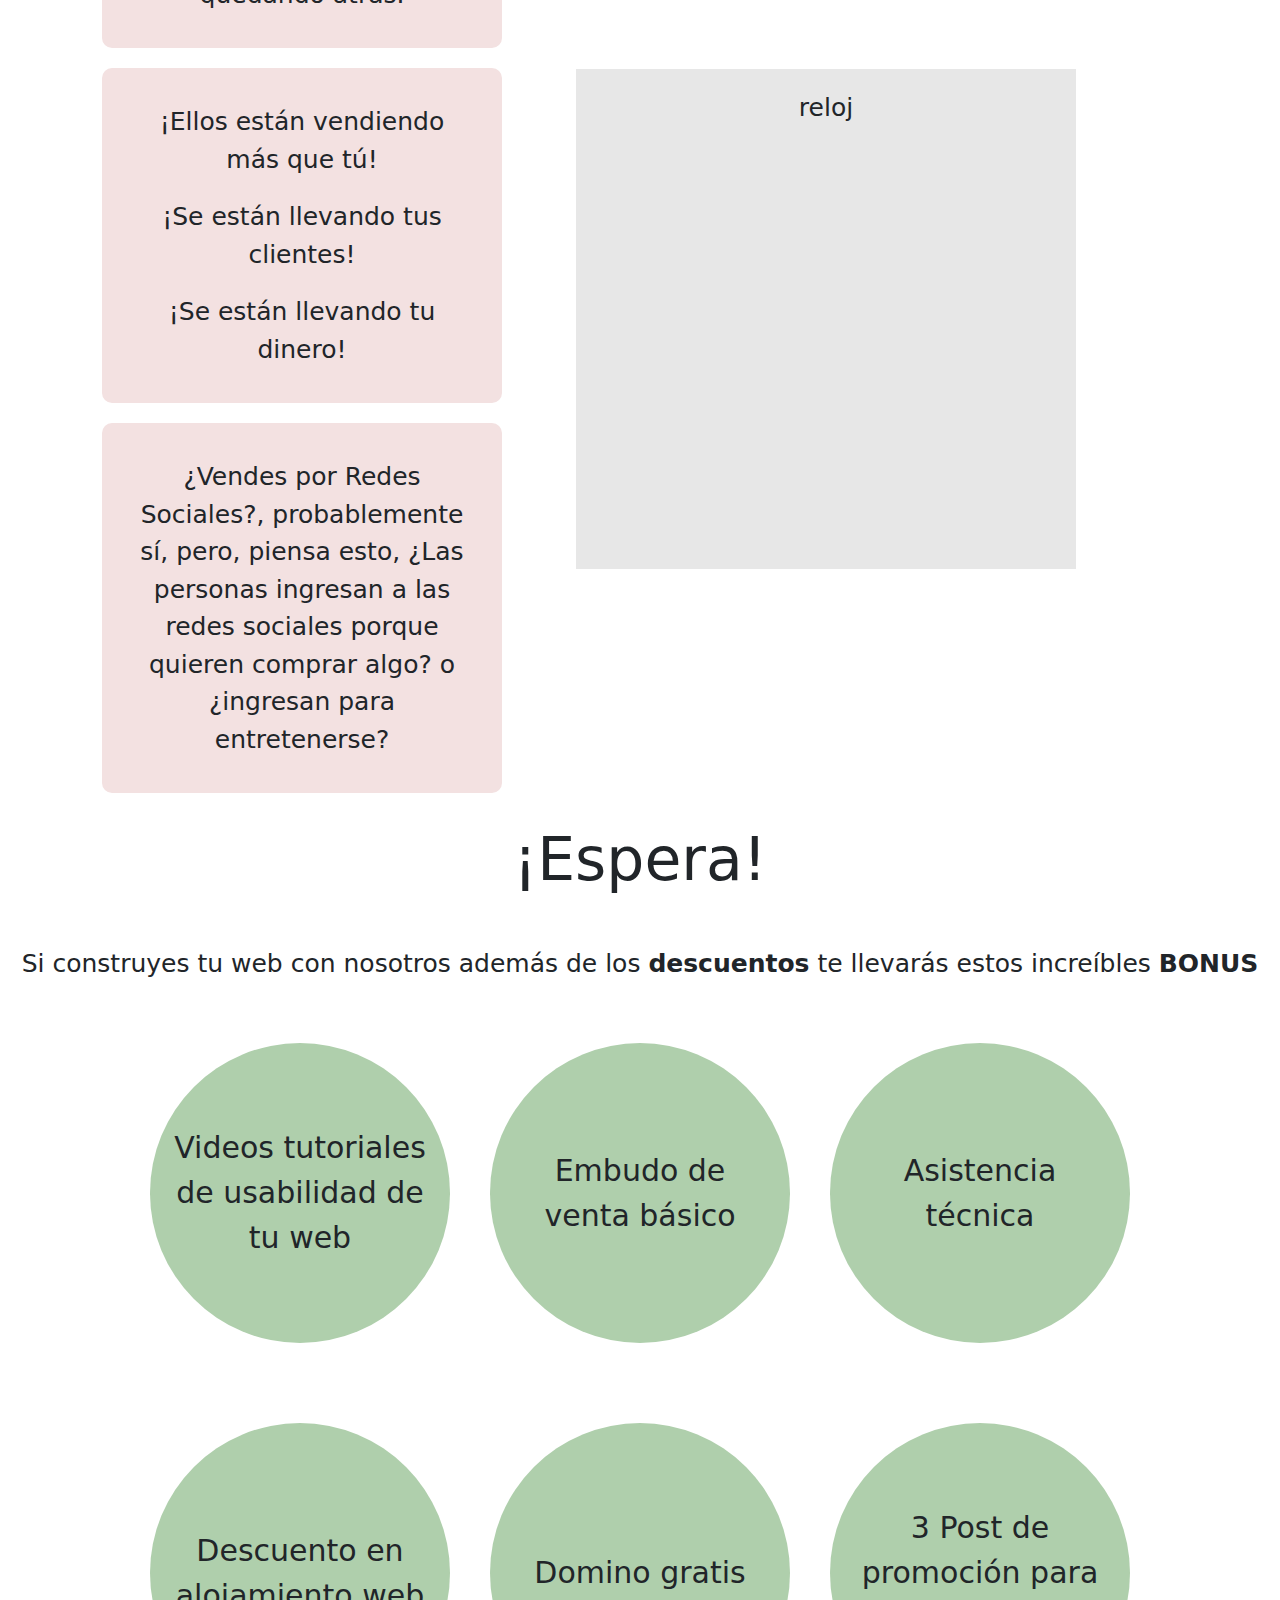
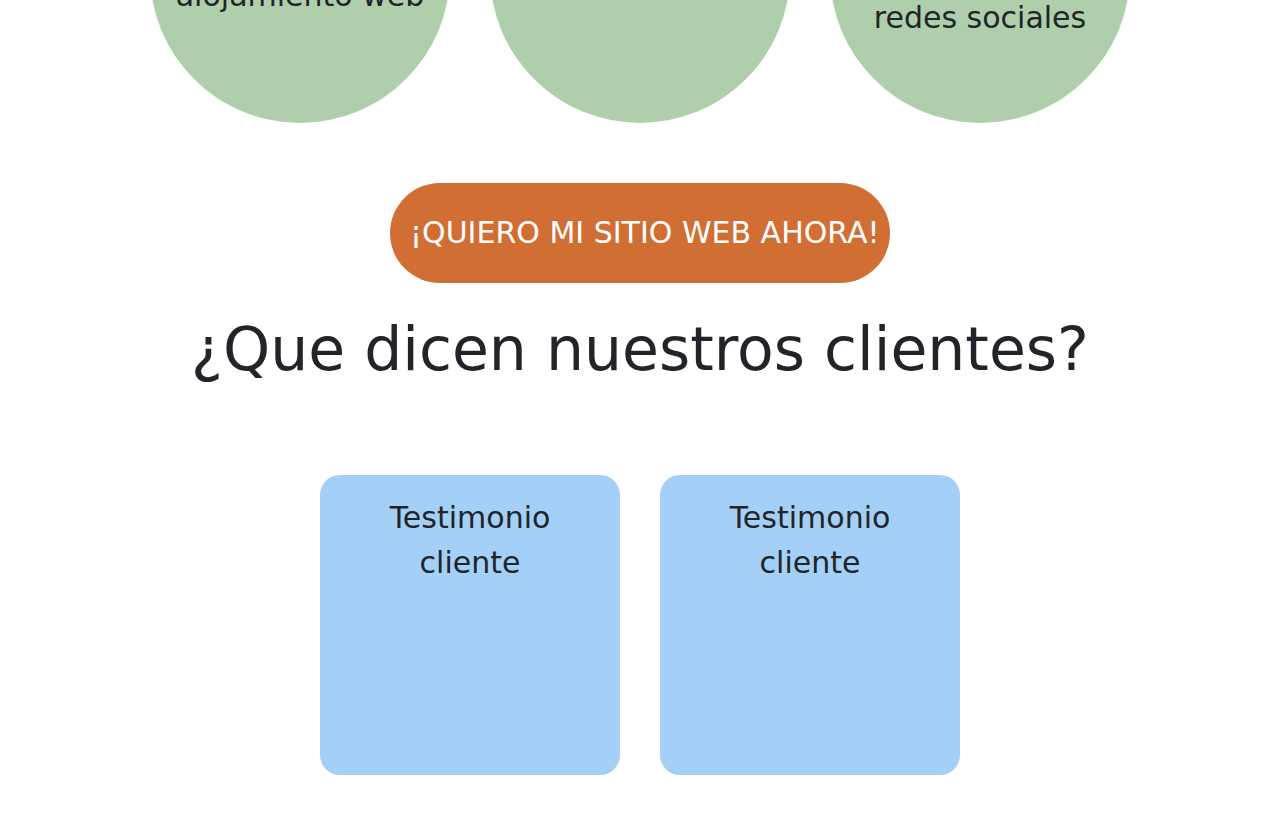
<file: oferta.html>
<!DOCTYPE html>
<html lang="es">
  <head>
    <meta charset="UTF-8" />
    <meta http-equiv="X-UA-Compatible" content="IE=edge" />
    <meta name="viewport" content="width=device-width, initial-scale=1.0" />
    <title>Oferta Página WEB</title>
    <link href="assets/css/oferta.css" rel="stylesheet" />
    <link
      href="assets/vendor/bootstrap/css/bootstrap.min.css"
      rel="stylesheet"
    />
    <!-- Favicons -->
    <link href="assets/img/favicon.png" rel="icon" />
    <link href="assets/img/apple-touch-icon.png" rel="apple-touch-icon" />
    <!-- Google Fonts -->
    <link
      href="https://fonts.googleapis.com/css?family=Open+Sans:300,300i,400,400i,600,600i,700,700i|Jost:300,300i,400,400i,500,500i,600,600i,700,700i|Poppins:300,300i,400,400i,500,500i,600,600i,700,700i"
      rel="stylesheet"
    />
  </head>
  <body>
    <div class="container__oferta">
      <p>¡LA OFERTA FINALIZA EN: <b>06:55:47</b>!</p>
    </div>

    <div class="container-all">
      <section id="titulo">
        <h2>
          LLeva tu negocio al siguiente nivel consiguiendo más clientes y
          aumentando tus ganancias.
        </h2>
        <p>Construimos tu web profesional para consolidar tu marca o empresa</p>
        <div class="container-card">
          <div class="card">
            <div class="descuento">¡40% dcto!</div>
            <div class="title">Página Web Informativa</div>
          </div>
          <div class="card">
            <div class="descuento">¡40% dcto!</div>
            <div class="title">Tienda en línea</div>
          </div>
        </div>
        <div class="container-beneficios">
          <h2>¿Por qué necesitas un sitio WEB?</h2>
          <div class="container-card">
            <div class="card card-bn">
              <div class="title-bn">Más Clientes</div>
            </div>
            <div class="card card-bn">
              <div class="title-bn">Mayor visibilidad</div>
            </div>
            <div class="card card-bn">
              <div class="title-bn">Más Ventas</div>
            </div>
            <div class="card card-bn">
              <div class="title-bn">Profesionalismo</div>
            </div>
          </div>
        </div>
      </section id="reloj">
      <!-- Section reloj -->
      <section>
        <div class="container container-reloj">
          <div class="col-4 container-text">
            <div class="card-text">
              <p>
                Tu competencia ya tiene sitio web, tú te estás quedando atrás.
              </p>
            </div>
            <div class="card-text">
              <p>¡Ellos están vendiendo más que tú!</p>
              <p>¡Se están llevando tus clientes!</p>
              <p>¡Se están llevando tu dinero!</p>
            </div>
            <div class="card-text">
              <p>
                ¿Vendes por Redes Sociales?, probablemente sí, pero, piensa
                esto, ¿Las personas ingresan a las redes sociales porque quieren
                comprar algo? o ¿ingresan para entretenerse?
              </p>
            </div>
          </div>
          <div class="col-8 card-time">
            <div class="">
              <p>reloj</p>
            </div>
          </div>
        </div>
      </section>
      <!-- End Section reloj -->
      <section id="bonus" class="section-bonus">

        <h2>
          ¡Espera!
        </h2>
        <p>Si construyes tu web con nosotros además de los <b>descuentos</b> te llevarás estos increíbles <b>BONUS</b></p>
        <div class="container-card">
          <div class="card-bonus">
            <div class="txt-bonus">Videos tutoriales de usabilidad de tu web</div>
          </div>
          <div class="card-bonus">
            <div class="txt-bonus">Embudo de venta básico</div>
          </div>
          <div class="card-bonus">
            <div class="txt-bonus">Asistencia técnica</div>
          </div>
        </div>
        <div class="container-card">
          <div class="card-bonus">
            <div class="txt-bonus">Descuento en alojamiento web</div>
          </div>
          <div class="card-bonus">
            <div class="txt-bonus">Domino gratis</div>
          </div>
          <div class="card-bonus">
            <div class="txt-bonus">3 Post de promoción para redes sociales</div>
          </div>
        </div>
        <input type="button" value="¡QUIERO MI SITIO WEB AHORA!">
      </section>
      <!-- Clientes -->
      <section id="bonus" class="section-bonus">

        <h2>
          ¿Que dicen nuestros clientes?
        </h2>
        <div class="container-card">
          <div class="card-cliente">
            <div class="txt-bonus">Testimonio cliente</div>
          </div>
          <div class="card-cliente">
            <div class="txt-bonus">Testimonio cliente</div>
          </div>
        </div>
      </section>
    </div>
  </body>
</html>
</file>
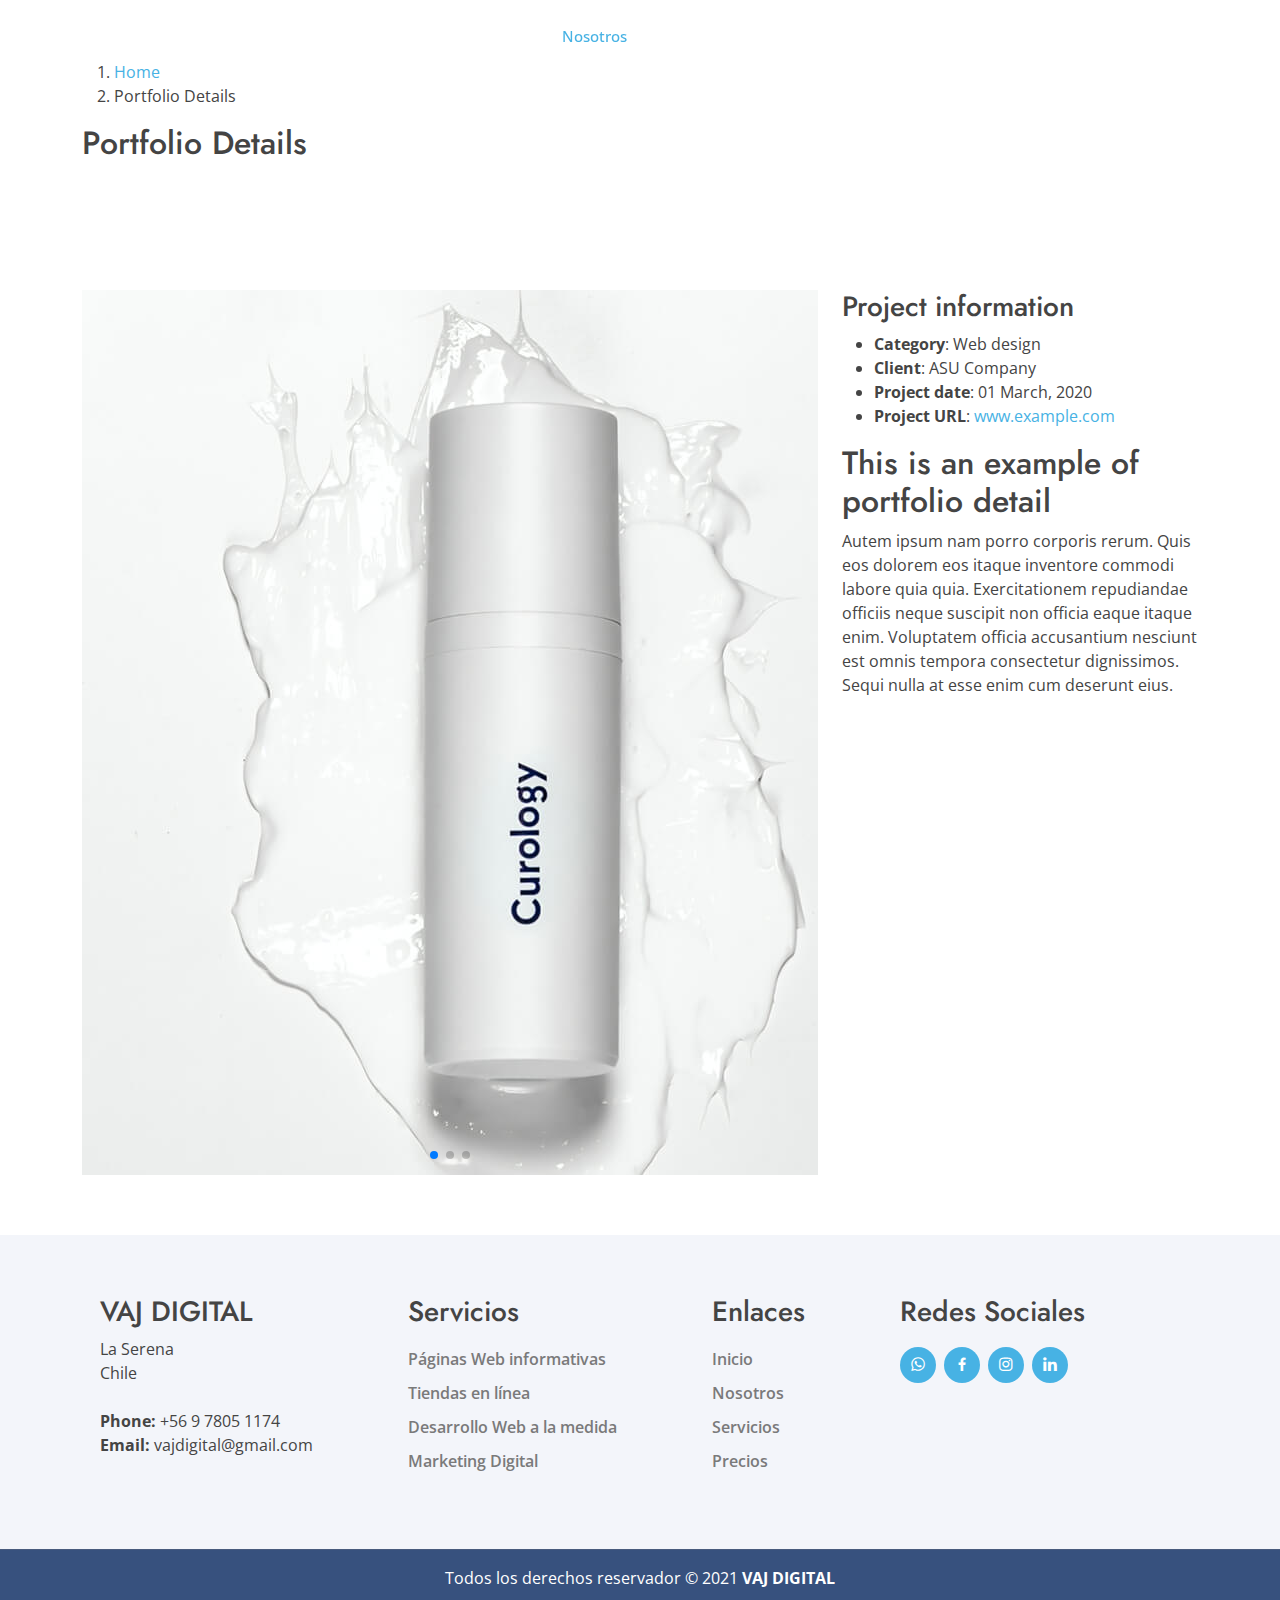
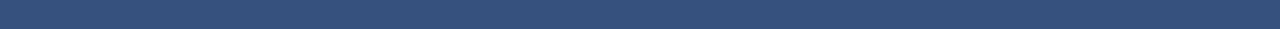
<file: portfolio-details.html>
<!DOCTYPE html>
<html lang="es">

<head>
    <meta charset="utf-8" />
    <meta content="width=device-width, initial-scale=1.0" name="viewport" />

    <title>Nosotros VAJ DIGITAL</title>
    <meta content="" name="description" />
    <meta content="" name="keywords" />

    <!-- Favicons -->
    <link href="assets/img/favicon.png" rel="icon" />
    <link href="assets/img/apple-touch-icon.png" rel="apple-touch-icon" />

    <!-- Google Fonts -->
    <link href="https://fonts.googleapis.com/css?family=Open+Sans:300,300i,400,400i,600,600i,700,700i|Jost:300,300i,400,400i,500,500i,600,600i,700,700i|Poppins:300,300i,400,400i,500,500i,600,600i,700,700i" rel="stylesheet" />

    <!-- Vendor CSS Files -->
    <link href="assets/vendor/aos/aos.css" rel="stylesheet" />
    <link href="assets/vendor/bootstrap/css/bootstrap.min.css" rel="stylesheet" />
    <link href="assets/vendor/bootstrap-icons/bootstrap-icons.css" rel="stylesheet" />
    <link href="assets/vendor/boxicons/css/boxicons.min.css" rel="stylesheet" />
    <link href="assets/vendor/glightbox/css/glightbox.min.css" rel="stylesheet" />
    <link href="assets/vendor/remixicon/remixicon.css" rel="stylesheet" />
    <link href="assets/vendor/swiper/swiper-bundle.min.css" rel="stylesheet" />

    <!-- Template Main CSS File -->
    <link href="assets/css/style.css" rel="stylesheet" />
</head>

<body>
    <!-- ======= Header ======= -->
    <header id="header" class="fixed-top">
        <div class="container d-flex align-items-center">
            <h1 class="logo me-auto"><a href="index.html">VAJ DIGITAL</a></h1>
            <!-- Uncomment below if you prefer to use an image logo -->
            <!-- <a href="index.html" class="logo me-auto"><img src="assets/img/logo.png" alt="" class="img-fluid"></a>-->

            <nav id="navbar" class="navbar">
                <ul>
                    <li><a class="nav-link scrollto" href="index.html">Inicio</a></li>
                    <li><a class="nav-link scrollto active" href="Nosotros.html">Nosotros</a></li>
                    <li><a class="nav-link scrollto" href="index.html#services">Servicios</a></li>
                    <li>
                        <a class="nav-link scrollto" href="proyectos.html">Portafolio</a>
                    </li>
                    <li><a class="nav-link scrollto" href="index.html#team">Equipo</a></li>
                    <li><a class="nav-link scrollto" href="index.html#pricing">Precios</a></li>
                    <li><a class="nav-link scrollto" href="index.html#contact">Contacto</a></li>
                    <li><a class="nav-link scrollto" href="index.html#about">Comencemos</a></li>
                </ul>
                <i class="bi bi-list mobile-nav-toggle"></i>
            </nav>
            <!-- .navbar -->
        </div>
    </header>
    <!-- End Header -->

    <main id="main">

        <!-- ======= Breadcrumbs ======= -->
        <section id="breadcrumbs" class="breadcrumbs">
            <div class="container">

                <ol>
                    <li><a href="index.html">Home</a></li>
                    <li>Portfolio Details</li>
                </ol>
                <h2>Portfolio Details</h2>

            </div>
        </section>
        <!-- End Breadcrumbs -->

        <!-- ======= Portfolio Details Section ======= -->
        <section id="portfolio-details" class="portfolio-details">
            <div class="container">

                <div class="row gy-4">

                    <div class="col-lg-8">
                        <div class="portfolio-details-slider swiper-container">
                            <div class="swiper-wrapper align-items-center">

                                <div class="swiper-slide">
                                    <img src="assets/img/portfolio/portfolio-1.jpg" alt="">
                                </div>

                                <div class="swiper-slide">
                                    <img src="assets/img/portfolio/portfolio-2.jpg" alt="">
                                </div>

                                <div class="swiper-slide">
                                    <img src="assets/img/portfolio/portfolio-3.jpg" alt="">
                                </div>

                            </div>
                            <div class="swiper-pagination"></div>
                        </div>
                    </div>

                    <div class="col-lg-4">
                        <div class="portfolio-info">
                            <h3>Project information</h3>
                            <ul>
                                <li><strong>Category</strong>: Web design</li>
                                <li><strong>Client</strong>: ASU Company</li>
                                <li><strong>Project date</strong>: 01 March, 2020</li>
                                <li><strong>Project URL</strong>: <a href="#">www.example.com</a></li>
                            </ul>
                        </div>
                        <div class="portfolio-description">
                            <h2>This is an example of portfolio detail</h2>
                            <p>
                                Autem ipsum nam porro corporis rerum. Quis eos dolorem eos itaque inventore commodi labore quia quia. Exercitationem repudiandae officiis neque suscipit non officia eaque itaque enim. Voluptatem officia accusantium nesciunt est omnis tempora consectetur
                                dignissimos. Sequi nulla at esse enim cum deserunt eius.
                            </p>
                        </div>
                    </div>

                </div>

            </div>
        </section>
        <!-- End Portfolio Details Section -->

    </main>
    <!-- End #main -->
    <!-- ======= Footer ======= id="footer " -->
    <footer>
        <div class="container__footer">
            <div class="box__footer">
                <h3>VAJ DIGITAL</h3>
                <p>
                    La Serena <br /> Chile
                    <br /><br />
                    <strong>Phone:</strong> +56 9 7805 1174<br />
                    <strong>Email:</strong> vajdigital@gmail.com<br />
                </p>
            </div>
            <div class="box__footer">
                <h3>Servicios</h3>
                <a href="# ">Páginas Web informativas</a>
                <a href="# ">Tiendas en línea</a>
                <a href="# ">Desarrollo Web a la medida</a>
                <a href="# ">Marketing Digital</a>
            </div>
            <div class="box__footer">
                <h3>Enlaces</h3>
                <a href="# ">Inicio</a>
                <a href="# ">Nosotros</a>
                <a href="# ">Servicios</a>
                <a href="# ">Precios</a>
            </div>
            <div class="box__footer">
                <h3>Redes Sociales</h3>
                <div class="social-links">
                    <a href="https://wa.me/message/53BSSZFM4JDRI1 " target="blank" class="whatsapp"><i class="bx bxl-whatsapp"></i
              ></a>
                    <a href="# " class="facebook"><i class="bx bxl-facebook"></i></a>
                    <a href="# " class="instagram"><i class="bx bxl-instagram"></i></a>
                    <a href="# " class="linkedin"><i class="bx bxl-linkedin"></i></a>
                </div>
            </div>

            <div class="box__footer"></div>
        </div>
        <div class="box__copyright">
            <hr />
            <p>
                Todos los derechos reservador © 2021
                <b>VAJ DIGITAL</b>
            </p>
        </div>
    </footer>
    <!-- End Footer -->

    <div id="preloader "></div>
    <a href="# " class="back-to-top d-flex align-items-center justify-content-center"><i class="bi bi-arrow-up-short"></i
></a>

    <!-- Vendor JS Files -->
    <script src="assets/vendor/aos/aos.js "></script>
    <script src="assets/vendor/bootstrap/js/bootstrap.bundle.min.js "></script>
    <script src="assets/vendor/glightbox/js/glightbox.min.js "></script>
    <script src="assets/vendor/isotope-layout/isotope.pkgd.min.js "></script>
    <script src="assets/vendor/php-email-form/validate.js "></script>
    <script src="assets/vendor/swiper/swiper-bundle.min.js "></script>
    <script src="assets/vendor/waypoints/noframework.waypoints.js "></script>

    <!-- Template Main JS File -->
    <script src="assets/js/main.js "></script>
</body>

</html>
</file>
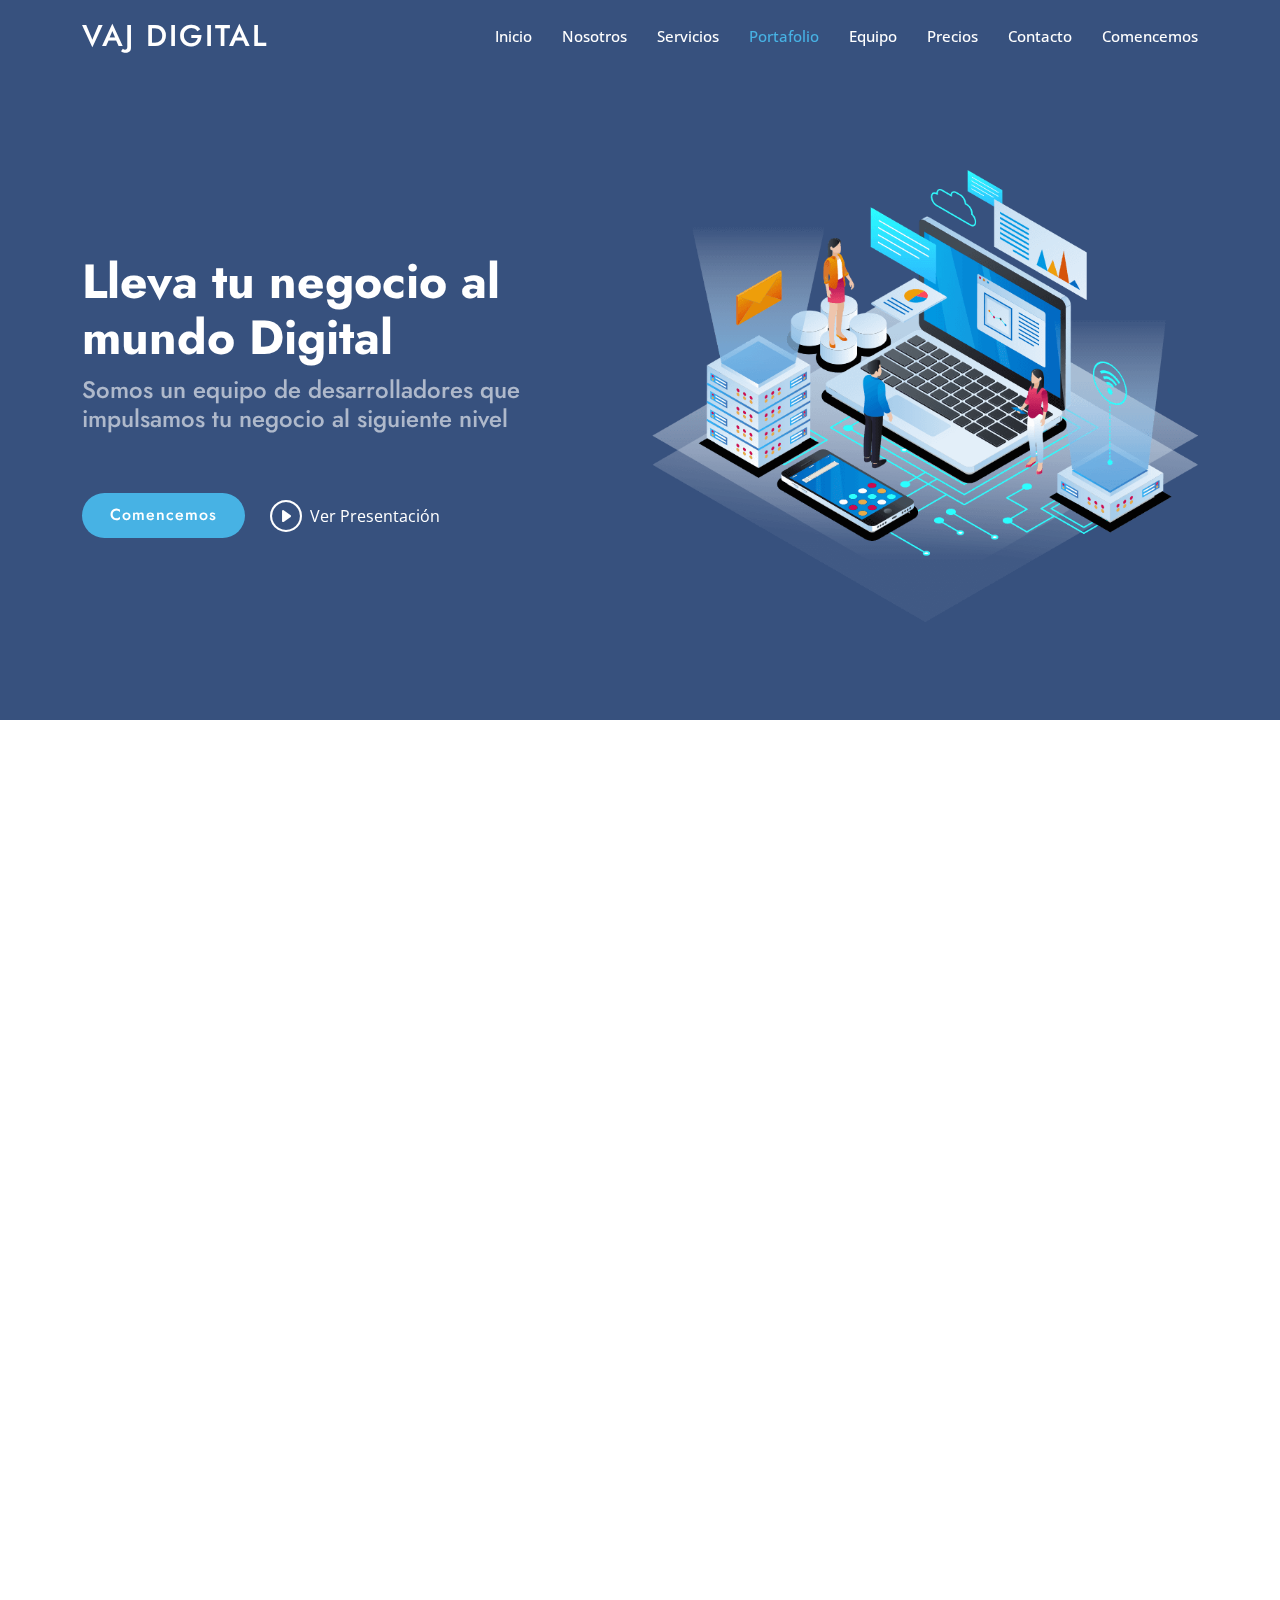
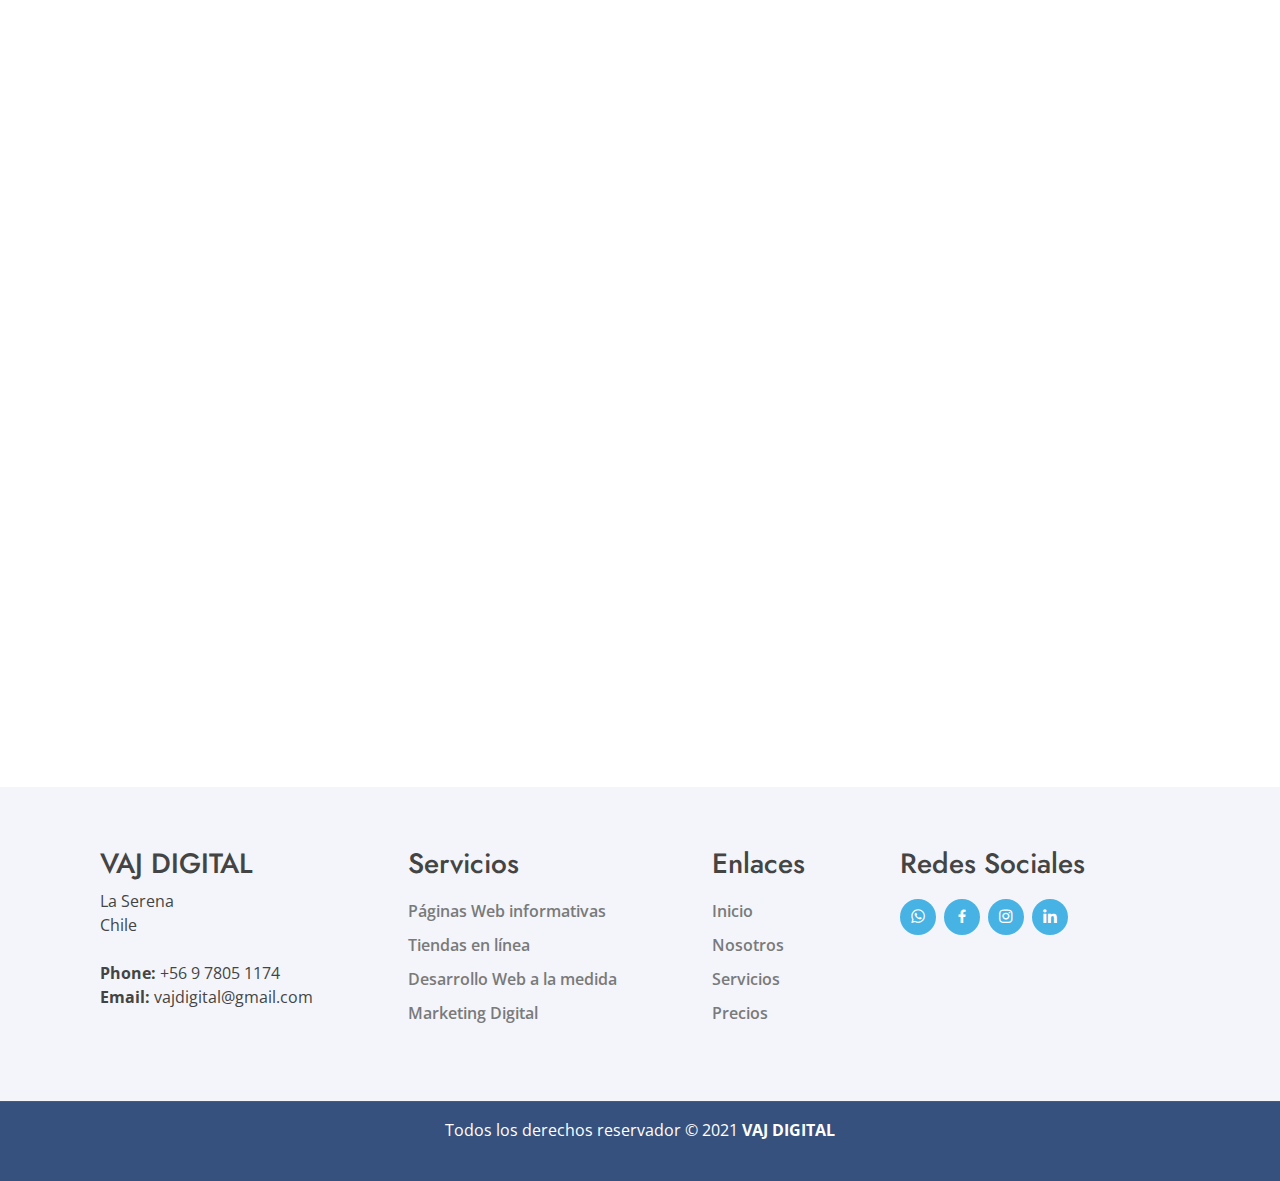
<file: proyectos.html>
<!DOCTYPE html>
<html lang="es">

<head>
    <meta charset="utf-8" />
    <meta content="width=device-width, initial-scale=1.0" name="viewport" />

    <title>Proyectos VAJ DIGITAL</title>

    <!-- Favicons -->
    <link href="assets/img/favicon.png" rel="icon" />
    <link href="assets/img/apple-touch-icon.png" rel="apple-touch-icon" />

    <!-- Google Fonts -->
    <link href="https://fonts.googleapis.com/css?family=Open+Sans:300,300i,400,400i,600,600i,700,700i|Jost:300,300i,400,400i,500,500i,600,600i,700,700i|Poppins:300,300i,400,400i,500,500i,600,600i,700,700i" rel="stylesheet" />

    <!-- Vendor CSS Files -->
    <link href="assets/vendor/aos/aos.css" rel="stylesheet" />
    <link href="assets/vendor/bootstrap/css/bootstrap.min.css" rel="stylesheet" />
    <link href="assets/vendor/bootstrap-icons/bootstrap-icons.css" rel="stylesheet" />
    <link href="assets/vendor/boxicons/css/boxicons.min.css" rel="stylesheet" />
    <link href="assets/vendor/glightbox/css/glightbox.min.css" rel="stylesheet" />
    <link href="assets/vendor/remixicon/remixicon.css" rel="stylesheet" />
    <link href="assets/vendor/swiper/swiper-bundle.min.css" rel="stylesheet" />

    <!-- Template Main CSS File -->
    <link href="assets/css/style.css" rel="stylesheet" />
</head>

<body>
    <!-- ======= Header ======= -->
    <header id="header" class="fixed-top">
        <div class="container d-flex align-items-center">
            <h1 class="logo me-auto"><a href="index.html">VAJ DIGITAL</a></h1>
            <!-- Uncomment below if you prefer to use an image logo -->
            <!-- <a href="index.html" class="logo me-auto"><img src="assets/img/logo.png" alt="" class="img-fluid"></a>-->

            <nav id="navbar" class="navbar">
                <ul>
                    <li><a class="nav-link scrollto" href="index.html">Inicio</a></li>
                    <li><a class="nav-link scrollto" href="Nosotros.html">Nosotros</a></li>
                    <li><a class="nav-link scrollto" href="index.html#services">Servicios</a></li>
                    <li>
                        <a class="nav-link scrollto active" href="proyectos.html">Portafolio</a>
                    </li>
                    <li><a class="nav-link scrollto" href="index.html#team">Equipo</a></li>
                    <li><a class="nav-link scrollto" href="index.html#pricing">Precios</a></li>
                    <li><a class="nav-link scrollto" href="index.html#contact">Contacto</a></li>
                    <li><a class="nav-link scrollto" href="index.html#about">Comencemos</a></li>
                </ul>
                <i class="bi bi-list mobile-nav-toggle"></i>
            </nav>
            <!-- .navbar -->
        </div>
    </header>
    <!-- End Header -->

    <!-- ======= Hero Section ======= -->
    <section id="hero" class="d-flex align-items-center">
        <div class="container">
            <div class="row">
                <div class="
              col-lg-6
              d-flex
              flex-column
              justify-content-center
              pt-4 pt-lg-0
              order-2 order-lg-1
            " data-aos="fade-up" data-aos-delay="200">
                    <h1>Lleva tu negocio al mundo Digital</h1>
                    <h2>
                        Somos un equipo de desarrolladores que impulsamos tu negocio al siguiente nivel
                    </h2>
                    <div class="d-flex justify-content-center justify-content-lg-start">
                        <a href="#about" class="btn-get-started scrollto">Comencemos</a>
                        <a href="https://www.youtube.com/watch?v=jDDaplaOz7Q" class="glightbox btn-watch-video"><i class="bi bi-play-circle"></i
                ><span>Ver Presentación</span></a
              >
            </div>
          </div>
          <div
            class="col-lg-6 order-1 order-lg-2 hero-img"
            data-aos="zoom-in"
            data-aos-delay="200"
          >
            <img
              src="assets/img/hero-img.png"
              class="img-fluid animated"
              alt=""
            />
          </div>
        </div>
      </div>
    </section>
    <!-- End Hero -->

    <main id="main">
      <!-- ======= Portfolio Section ======= -->
      <section id="portfolio" class="portfolio">
        <div class="container" data-aos="fade-up">
          <div class="section-title">
            <h2>Portafolio</h2>
            <p>
              Este es nuestro portafolio de proyectos realizados, tenemos
              proyectos separados por secciones, para que conozcas nuestro
              trabajo y puedas inspirarte para que puedas elegir el diseño que
              más te guste para tu web.
            </p>
          </div>

          <ul
            id="portfolio-flters"
            class="d-flex justify-content-center"
            data-aos="fade-up"
            data-aos-delay="100"
          >
            <li data-filter="*" class="filter-active">Todos</li>
            <li data-filter=".filter-app">Informativos</li>
            <li data-filter=".filter-card">Tiendas online</li>
            <li data-filter=".filter-web">A la medida</li>
          </ul>
          <!-- Inicio imágenes -->
          <div
            class="row portfolio-container"
            data-aos="fade-up "
            data-aos-delay="200 "
          >
            <!-- app1 -->
            <div
              class="card__father col-lg-3 col-md-6 portfolio-item filter-app"
            >
              <div class="card">
                <div
                  class="card__front"
                  style="
                    background-image: url(assets/img/portfolio/sushi-page.jpg);
                  "
                >
                  <div class="bg"></div>
                  <div class="body__card_front">
                    <h2>Sitio web Restaurante</h2>
                  </div>
                </div>
                <div class="card__back">
                  <div class="body__card_back">
                    <h2>Sushi & Pizzas</h2>
                    <p>
                      Tenemos el mejor sushi y las pizzas más sabrosas de la
                      región
                    </p>
                    <input type="button " value="Leer Más " />
                  </div>
                </div>
              </div>
            </div>
            <!-- web3 -->
            <div
              class="card__father col-lg-3 col-md-6 portfolio-item filter-card"
            >
              <div class="card">
                <div
                  class="card__front"
                  style="
                    background-image: url(assets/img/portfolio/sport-page.jpg);
                  "
                >
                  <div class="bg"></div>
                  <div class="body__card_front">
                    <h2>Tienda online deportiva</h2>
                  </div>
                </div>
                <div class="card__back">
                  <div class="body__card_back">
                    <h2>Fashions Sports</h2>
                    <p>
                      Lorem ipsum dolor sit amet consectetur adipisicing elit.
                      Pariatur ab quas recusandae voluptatum aliquid tempore
                      animi corporis voluptas.
                    </p>
                    <input type="button " value="Leer Más " />
                  </div>
                </div>
              </div>
            </div>
            <!-- app2 -->

            <div class="card__father col-lg-3 col-md-6 portfolio-item filter-app
            " ">
            <div class="card">
              <div
                class="card__front"
                style="background-image: url(assets/img/portfolio/gym-page.jpg)"
              >
                <div class="bg"></div>
                <div class="body__card_front">
                  <h2>Sitio Web Gimnasios</h2>
                </div>
              </div>
              <div class="card__back">
                <div class="body__card_back">
                  <h2>LS Gym</h2>
                  <p>
                    Lorem ipsum dolor sit amet consectetur adipisicing elit.
                    Pariatur ab quas recusandae voluptatum aliquid tempore animi
                    corporis voluptas.
                  </p>
                  <input type=" button " value=" Leer Más " />
                </div>
              </div>
            </div>
          </div>

          <!-- card2 -->
          <div class="card__father col-lg-3 col-md-6 portfolio-item filter-app">
            <div class="card">
              <div
                class="card__front"
                style="
                  background-image: url(assets/img/portfolio/panaderia-page.jpg);
                "
              >
                <div class="bg"></div>
                <div class="body__card_front">
                  <h2>Sitio Web Panadería</h2>
                </div>
              </div>
              <div class="card__back">
                <div class="body__card_back">
                  <h2>LS Gym</h2>
                  <p>
                    Lorem ipsum dolor sit amet consectetur adipisicing elit.
                    Pariatur ab quas recusandae voluptatum aliquid tempore animi
                    corporis voluptas.
                  </p>
                  <input type=" button " value=" Leer Más " />
                </div>
              </div>
            </div>
          </div>
          <!-- web2 -->
          <div
            class="card__father col-lg-3 col-md-6 portfolio-item filter-card"
          >
            <div class="card">
              <div
                class="card__front"
                style="
                  background-image: url(assets/img/portfolio/tienda-ropa.png);
                "
              >
                <div class="bg"></div>
                <div class="body__card_front">
                  <h2>Tienda online ropa</h2>
                </div>
              </div>
              <div class="card__back">
                <div class="body__card_back">
                  <h2>LS Gym</h2>
                  <p>
                    Lorem ipsum dolor sit amet consectetur adipisicing elit.
                    Pariatur ab quas recusandae voluptatum aliquid tempore animi
                    corporis voluptas.
                  </p>
                  <input type=" button " value=" Leer Más " />
                </div>
              </div>
            </div>
          </div>
          <!-- app3 -->
          <div class="card__father col-lg-3 col-md-6 portfolio-item filter-app">
            <div class="card">
              <div
                class="card__front"
                style="
                  background-image: url(assets/img/portfolio/tienda-ropa.png);
                "
              >
                <div class="bg"></div>
                <div class="body__card_front">
                  <h2>Tienda online ropa</h2>
                </div>
              </div>
              <div class="card__back">
                <div class="body__card_back">
                  <h2>LS Gym</h2>
                  <p>
                    Lorem ipsum dolor sit amet consectetur adipisicing elit.
                    Pariatur ab quas recusandae voluptatum aliquid tempore animi
                    corporis voluptas.
                  </p>
                  <input type=" button " value=" Leer Más " />
                </div>
              </div>
            </div>
          </div>
          <!-- card1 -->
          <div
            class="card__father col-lg-3 col-md-6 portfolio-item filter-card"
          >
            <div class="card">
              <div
                class="card__front"
                style="
                  background-image: url(assets/img/portfolio/tienda-ropa.png);
                "
              >
                <div class="bg"></div>
                <div class="body__card_front">
                  <h2>Tienda online ropa</h2>
                </div>
              </div>
              <div class="card__back">
                <div class="body__card_back">
                  <h2>LS Gym</h2>
                  <p>
                    Lorem ipsum dolor sit amet consectetur adipisicing elit.
                    Pariatur ab quas recusandae voluptatum aliquid tempore animi
                    corporis voluptas.
                  </p>
                  <input type=" button " value=" Leer Más " />
                </div>
              </div>
            </div>
          </div>
          <!-- card3 -->
          <div
            class="card__father col-lg-3 col-md-6 portfolio-item filter-card"
          >
            <div class="card">
              <div
                class="card__front"
                style="
                  background-image: url(assets/img/portfolio/tienda-ropa.png);
                "
              >
                <div class="bg"></div>
                <div class="body__card_front">
                  <h2>Tienda online ropa</h2>
                </div>
              </div>
              <div class="card__back">
                <div class="body__card_back">
                  <h2>LS Gym</h2>
                  <p>
                    Lorem ipsum dolor sit amet consectetur adipisicing elit.
                    Pariatur ab quas recusandae voluptatum aliquid tempore animi
                    corporis voluptas.
                  </p>
                  <input type=" button " value=" Leer Más " />
                </div>
              </div>
            </div>
          </div>
          <!-- web3 -->
          <div class="card__father col-lg-3 col-md-6 portfolio-item filter-web">
            <div class="card">
              <div
                class="card__front"
                style="
                  background-image: url(assets/img/portfolio/tienda-ropa.png);
                "
              >
                <div class="bg"></div>
                <div class="body__card_front">
                  <h2>Tienda online ropa</h2>
                </div>
              </div>
              <div class="card__back">
                <div class="body__card_back">
                  <h2>LS Gym</h2>
                  <p>
                    Lorem ipsum dolor sit amet consectetur adipisicing elit.
                    Pariatur ab quas recusandae voluptatum aliquid tempore animi
                    corporis voluptas.
                  </p>
                  <input type=" button " value=" Leer Más " />
                </div>
              </div>
            </div>
          </div>

          <!-- INICIO TARJETAS -->
          <div class="container__card"></div>
          <!-- FIN TARJETAS -->
        </div>
        <!-- fin imágenes -->
      </section>
      <!-- End Portfolio Section -->
    </main>
    <!-- End #main -->
    <!-- ======= Footer ======= id="footer " -->
    <footer>
      <div class="container__footer">
        <div class="box__footer">
          <h3>VAJ DIGITAL</h3>
          <p>
            La Serena <br />
            Chile<br /><br />
            <strong>Phone:</strong> +56 9 7805 1174<br />
            <strong>Email:</strong> vajdigital@gmail.com<br />
          </p>
        </div>
        <div class="box__footer">
          <h3>Servicios</h3>
          <a href="# ">Páginas Web informativas</a>
                        <a href="# ">Tiendas en línea</a>
                        <a href="# ">Desarrollo Web a la medida</a>
                        <a href="# ">Marketing Digital</a>
                    </div>
                    <div class="box__footer">
                        <h3>Enlaces</h3>
                        <a href="# ">Inicio</a>
                        <a href="# ">Nosotros</a>
                        <a href="# ">Servicios</a>
                        <a href="# ">Precios</a>
                    </div>
                    <div class="box__footer">
                        <h3>Redes Sociales</h3>
                        <div class="social-links">
                            <a href="https://wa.me/message/53BSSZFM4JDRI1 " target="blank" class="whatsapp"><i class="bx bxl-whatsapp"></i
                            ></a>
                            <a href="# " class="facebook"><i class="bx bxl-facebook"></i></a>
                            <a href="# " class="instagram"><i class="bx bxl-instagram"></i></a>
                            <a href="# " class="linkedin"><i class="bx bxl-linkedin"></i></a>
                        </div>
                    </div>

                    <div class="box__footer"></div>
                </div>
                <div class="box__copyright">
                    <hr />
                    <p>
                        Todos los derechos reservador © 2021
                        <b>VAJ DIGITAL</b>
                    </p>
                </div>
                </footer>
                <!-- End Footer -->

                <div id="preloader "></div>
                <a href="# " class="back-to-top d-flex align-items-center justify-content-center"><i class="bi bi-arrow-up-short"></i
    ></a>

                <!-- Vendor JS Files -->
                <script src="assets/vendor/aos/aos.js "></script>
                <script src="assets/vendor/bootstrap/js/bootstrap.bundle.min.js "></script>
                <script src="assets/vendor/glightbox/js/glightbox.min.js "></script>
                <script src="assets/vendor/isotope-layout/isotope.pkgd.min.js "></script>
                <script src="assets/vendor/php-email-form/validate.js "></script>
                <script src="assets/vendor/swiper/swiper-bundle.min.js "></script>
                <script src="assets/vendor/waypoints/noframework.waypoints.js "></script>

                <!-- Template Main JS File -->
                <script src="assets/js/main.js "></script>
</body>

</html>
</file>
<file: assets/css/style.css>
body {
    font-family: "Open Sans", sans-serif;
    color: #444444;
}

a {
    color: #47b2e4;
    text-decoration: none;
}

a:hover {
    color: #73c5eb;
    text-decoration: none;
}

h1,
h2,
h3,
h4,
h5,
h6 {
    font-family: "Jost", sans-serif;
}


/*--------------------------------------------------------------
# Preloader
--------------------------------------------------------------*/

#preloader {
    position: fixed;
    top: 0;
    left: 0;
    right: 0;
    bottom: 0;
    z-index: 9999;
    overflow: hidden;
    background: #37517e;
}

#preloader:before {
    content: "";
    position: fixed;
    top: calc(50% - 30px);
    left: calc(50% - 30px);
    border: 6px solid #37517e;
    border-top-color: #fff;
    border-bottom-color: #fff;
    border-radius: 50%;
    width: 60px;
    height: 60px;
    -webkit-animation: animate-preloader 1s linear infinite;
    animation: animate-preloader 1s linear infinite;
}

@-webkit-keyframes animate-preloader {
    0% {
        transform: rotate(0deg);
    }
    100% {
        transform: rotate(360deg);
    }
}

@keyframes animate-preloader {
    0% {
        transform: rotate(0deg);
    }
    100% {
        transform: rotate(360deg);
    }
}


/*--------------------------------------------------------------
# Back to top button
--------------------------------------------------------------*/

.back-to-top {
    position: fixed;
    visibility: hidden;
    opacity: 0;
    right: 15px;
    bottom: 15px;
    z-index: 996;
    background: #47b2e4;
    width: 40px;
    height: 40px;
    border-radius: 50px;
    transition: all 0.4s;
}

.back-to-top i {
    font-size: 24px;
    color: #fff;
    line-height: 0;
}

.back-to-top:hover {
    background: #6bc1e9;
    color: #fff;
}

.back-to-top.active {
    visibility: visible;
    opacity: 1;
}


/*--------------------------------------------------------------
# Header
--------------------------------------------------------------*/

#header {
    transition: all 0.5s;
    z-index: 997;
    padding: 15px 0;
}

#header.header-scrolled,
#header.header-inner-pages {
    background: rgba(40, 58, 90, 0.9);
}

#header .logo {
    font-size: 30px;
    margin: 0;
    padding: 0;
    line-height: 1;
    font-weight: 500;
    letter-spacing: 2px;
    text-transform: uppercase;
}

#header .logo a {
    color: #fff;
}

#header .logo img {
    max-height: 40px;
}


/*--------------------------------------------------------------
# Navigation Menu
--------------------------------------------------------------*/


/**
* Desktop Navigation 
*/

.navbar {
    padding: 0;
}

.navbar ul {
    margin: 0;
    padding: 0;
    display: flex;
    list-style: none;
    align-items: center;
}

.navbar li {
    position: relative;
}

.navbar a,
.navbar a:focus {
    display: flex;
    align-items: center;
    justify-content: space-between;
    padding: 10px 0 10px 30px;
    font-size: 15px;
    font-weight: 500;
    color: #fff;
    white-space: nowrap;
    transition: 0.3s;
}

.navbar a i,
.navbar a:focus i {
    font-size: 12px;
    line-height: 0;
    margin-left: 5px;
}

.navbar a:hover,
.navbar .active,
.navbar .active:focus,
.navbar li:hover>a {
    color: #47b2e4;
}

.navbar .getstarted {
    padding: 8px 20px;
    margin-left: 30px;
    border-radius: 50px;
    color: #fff;
    font-size: 14px;
    border: 2px solid #47b2e4;
    font-weight: 600;
}

.navbar .getstarted:hover {
    color: #fff;
    background: #31a9e1;
}

.navbar .dropdown ul {
    display: block;
    position: absolute;
    left: 14px;
    top: calc(100% + 30px);
    margin: 0;
    padding: 10px 0;
    z-index: 99;
    opacity: 0;
    visibility: hidden;
    background: #fff;
    box-shadow: 0px 0px 30px rgba(127, 137, 161, 0.25);
    transition: 0.3s;
    border-radius: 4px;
}

.navbar .dropdown ul li {
    min-width: 200px;
}

.navbar .dropdown ul a {
    padding: 10px 20px;
    font-size: 14px;
    text-transform: none;
    font-weight: 500;
    color: #0c3c53;
}

.navbar .dropdown ul a i {
    font-size: 12px;
}

.navbar .dropdown ul a:hover,
.navbar .dropdown ul .active:hover,
.navbar .dropdown ul li:hover>a {
    color: #47b2e4;
}

.navbar .dropdown:hover>ul {
    opacity: 1;
    top: 100%;
    visibility: visible;
}

.navbar .dropdown .dropdown ul {
    top: 0;
    left: calc(100% - 30px);
    visibility: hidden;
}

.navbar .dropdown .dropdown:hover>ul {
    opacity: 1;
    top: 0;
    left: 100%;
    visibility: visible;
}

@media (max-width: 1366px) {
    .navbar .dropdown .dropdown ul {
        left: -90%;
    }
    .navbar .dropdown .dropdown:hover>ul {
        left: -100%;
    }
}


/**
* Mobile Navigation 
*/

.mobile-nav-toggle {
    color: #fff;
    font-size: 28px;
    cursor: pointer;
    display: none;
    line-height: 0;
    transition: 0.5s;
}

.mobile-nav-toggle.bi-x {
    color: #fff;
}

@media (max-width: 991px) {
    .mobile-nav-toggle {
        display: block;
    }
    .navbar ul {
        display: none;
    }
}

.navbar-mobile {
    position: fixed;
    overflow: hidden;
    top: 0;
    right: 0;
    left: 0;
    bottom: 0;
    background: rgba(40, 58, 90, 0.9);
    transition: 0.3s;
    z-index: 999;
}

.navbar-mobile .mobile-nav-toggle {
    position: absolute;
    top: 15px;
    right: 15px;
}

.navbar-mobile ul {
    display: block;
    position: absolute;
    top: 55px;
    right: 15px;
    bottom: 15px;
    left: 15px;
    padding: 10px 0;
    border-radius: 10px;
    background-color: #fff;
    overflow-y: auto;
    transition: 0.3s;
}

.navbar-mobile a {
    padding: 10px 20px;
    font-size: 15px;
    color: #37517e;
}

.navbar-mobile a:hover,
.navbar-mobile .active,
.navbar-mobile li:hover>a {
    color: #47b2e4;
}

.navbar-mobile .getstarted {
    margin: 15px;
    color: #37517e;
}

.navbar-mobile .dropdown ul {
    position: static;
    display: none;
    margin: 10px 20px;
    padding: 10px 0;
    z-index: 99;
    opacity: 1;
    visibility: visible;
    background: #fff;
    box-shadow: 0px 0px 30px rgba(127, 137, 161, 0.25);
}

.navbar-mobile .dropdown ul li {
    min-width: 200px;
}

.navbar-mobile .dropdown ul a {
    padding: 10px 20px;
}

.navbar-mobile .dropdown ul a i {
    font-size: 12px;
}

.navbar-mobile .dropdown ul a:hover,
.navbar-mobile .dropdown ul .active:hover,
.navbar-mobile .dropdown ul li:hover>a {
    color: #47b2e4;
}

.navbar-mobile .dropdown>.dropdown-active {
    display: block;
}


/*--------------------------------------------------------------
# Hero Section
--------------------------------------------------------------*/

#hero {
    width: 100%;
    height: 80vh;
    background: #37517e;
}

#hero .container {
    padding-top: 72px;
}

#hero h1 {
    margin: 0 0 10px 0;
    font-size: 48px;
    font-weight: 700;
    line-height: 56px;
    color: #fff;
}

#hero h2 {
    color: rgba(255, 255, 255, 0.6);
    margin-bottom: 50px;
    font-size: 24px;
}

#hero .btn-get-started {
    font-family: "Jost", sans-serif;
    font-weight: 500;
    font-size: 16px;
    letter-spacing: 1px;
    display: inline-block;
    padding: 10px 28px 11px 28px;
    border-radius: 50px;
    transition: 0.5s;
    margin: 10px 0 0 0;
    color: #fff;
    background: #47b2e4;
}

#hero .btn-get-started:hover {
    background: #209dd8;
}

#hero .btn-watch-video {
    font-size: 16px;
    display: flex;
    align-items: center;
    transition: 0.5s;
    margin: 10px 0 0 25px;
    color: #fff;
    line-height: 1;
}

#hero .btn-watch-video i {
    line-height: 0;
    color: #fff;
    font-size: 32px;
    transition: 0.3s;
    margin-right: 8px;
}

#hero .btn-watch-video:hover i {
    color: #47b2e4;
}

#hero .animated {
    animation: up-down 2s ease-in-out infinite alternate-reverse both;
}

@media (max-width: 991px) {
    #hero {
        height: 100vh;
        text-align: center;
    }
    #hero .animated {
        -webkit-animation: none;
        animation: none;
    }
    #hero .hero-img {
        text-align: center;
    }
    #hero .hero-img img {
        width: 50%;
    }
}

@media (max-width: 768px) {
    #hero h1 {
        font-size: 28px;
        line-height: 36px;
    }
    #hero h2 {
        font-size: 18px;
        line-height: 24px;
        margin-bottom: 30px;
    }
    #hero .hero-img img {
        width: 70%;
    }
}

@media (max-width: 575px) {
    #hero .hero-img img {
        width: 80%;
    }
    #hero .btn-get-started {
        font-size: 16px;
        padding: 10px 24px 11px 24px;
    }
}

@-webkit-keyframes up-down {
    0% {
        transform: translateY(10px);
    }
    100% {
        transform: translateY(-10px);
    }
}

@keyframes up-down {
    0% {
        transform: translateY(10px);
    }
    100% {
        transform: translateY(-10px);
    }
}


/*--------------------------------------------------------------
# Sections General
--------------------------------------------------------------*/

section {
    padding: 60px 0;
    overflow: hidden;
}

.section-bg {
    background-color: #f3f5fa;
}

.section-title {
    text-align: center;
    padding-bottom: 30px;
}

.section-title h2 {
    font-size: 32px;
    font-weight: bold;
    text-transform: uppercase;
    margin-bottom: 20px;
    padding-bottom: 20px;
    position: relative;
    color: #37517e;
}

.section-title h2::before {
    content: '';
    position: absolute;
    display: block;
    width: 120px;
    height: 1px;
    background: #ddd;
    bottom: 1px;
    left: calc(50% - 60px);
}

.section-title h2::after {
    content: '';
    position: absolute;
    display: block;
    width: 40px;
    height: 3px;
    background: #47b2e4;
    bottom: 0;
    left: calc(50% - 20px);
}

.section-title p {
    margin-bottom: 0;
}


/*--------------------------------------------------------------
# Cliens
--------------------------------------------------------------*/


/*--------------------------------------------------------------
# About Us
--------------------------------------------------------------*/

.content ul {
    list-style: none;
    padding: 0;
}

.content ul li {
    padding-left: 28px;
    position: relative;
}

.content ul li+li {
    margin-top: 10px;
}

.content ul i {
    position: absolute;
    left: 0;
    top: 2px;
    font-size: 20px;
    color: #47b2e4;
    line-height: 1;
}

.li-accordion {
    list-style: none;
}

.li-accordion i {
    color: #47b2e4;
}

.about .content p:last-child {
    margin-bottom: 0;
}

@media (max-width: 1024px) {
    .content {
        margin: 10px;
        display: none;
    }
}


/*--------------------------------------------------------------
# Why Us
--------------------------------------------------------------*/

.why-us .content {
    padding: 60px 100px 0 100px;
}

.why-us .content h3 {
    font-weight: 400;
    font-size: 34px;
    color: #37517e;
}

.why-us .content h4 {
    font-size: 20px;
    font-weight: 700;
    margin-top: 5px;
}

.why-us .content p {
    font-size: 15px;
    color: #848484;
}

.why-us .img {
    background-size: contain;
    background-repeat: no-repeat;
    background-position: center center;
}

.why-us .accordion-list {
    padding: 0 100px 60px 100px;
}

.why-us .accordion-list ul {
    padding: 0;
    list-style: none;
}

.why-us .accordion-list li+li {
    margin-top: 15px;
}

.why-us .accordion-list li {
    padding: 20px;
    background: #fff;
    border-radius: 4px;
}

.why-us .accordion-list a {
    display: block;
    position: relative;
    font-family: "Poppins", sans-serif;
    font-size: 16px;
    line-height: 24px;
    font-weight: 500;
    padding-right: 30px;
    outline: none;
    cursor: pointer;
}

.why-us .accordion-list span {
    color: #47b2e4;
    font-weight: 600;
    font-size: 18px;
    padding-right: 10px;
}

.why-us .accordion-list i {
    font-size: 24px;
    position: absolute;
    right: 0;
    top: 0;
}

.why-us .accordion-list p {
    margin-bottom: 0;
    padding: 10px 0 0 0;
}

.why-us .accordion-list .icon-show {
    display: none;
}

.why-us .accordion-list a.collapsed {
    color: #343a40;
}

.why-us .accordion-list a.collapsed:hover {
    color: #47b2e4;
}

.why-us .accordion-list a.collapsed .icon-show {
    display: inline-block;
}

.why-us .accordion-list a.collapsed .icon-close {
    display: none;
}

.accordion-mobile {
    display: none;
}

@media (max-width: 1024px) {
    .why-us .content,
    .why-us .accordion-list {
        padding-left: 0;
        padding-right: 0;
    }
}

@media (max-width: 992px) {
    .why-us .img {
        min-height: 400px;
    }
    .why-us .content {
        padding-top: 30px;
    }
    .why-us .accordion-list {
        padding-bottom: 30px;
    }
    .accordion-mobile {
        display: block;
    }
}

@media (max-width: 575px) {
    .why-us .img {
        min-height: 200px;
    }
}


/*--------------------------------------------------------------
# Skills
--------------------------------------------------------------*/

.skills .content h3 {
    font-weight: 700;
    font-size: 32px;
    color: #37517e;
    font-family: "Poppins", sans-serif;
}

.skills .content ul {
    list-style: none;
    padding: 0;
}

.skills .content ul li {
    padding-bottom: 10px;
}

.skills .content ul i {
    font-size: 20px;
    padding-right: 4px;
    color: #47b2e4;
}

.skills .content p:last-child {
    margin-bottom: 0;
}

.skills .progress {
    height: 60px;
    display: block;
    background: none;
    border-radius: 0;
}

.skills .progress .skill {
    padding: 0;
    margin: 0 0 6px 0;
    text-transform: uppercase;
    display: block;
    font-weight: 600;
    font-family: "Poppins", sans-serif;
    color: #37517e;
}

.skills .progress .skill .val {
    float: right;
    font-style: normal;
}

.skills .progress .skill .valmac {
    color: #E47971;
}

.skills .progress .skill .valmin {
    color: rgb(235, 214, 23);
}

.skills .progress .skill .valmed {
    color: #EE9949;
}

.skills .progress .skill .valmax {
    color: #C65547;
}

.skills .progress-bar-wrap {
    background: #e8edf5;
    height: 10px;
}

.skills .progress-bar {
    width: 1px;
    height: 10px;
    transition: .9s;
    color: #4668a2;
}

.pg1 {
    background: #E47971;
}

.pg2 {
    background: #EE9949;
}

.pg3 {
    background: rgb(235, 214, 23);
}

.pg4 {
    background: #C65547;
}


/*--------------------------------------------------------------
# Services
--------------------------------------------------------------*/

.section-title h5 {
    margin-top: 20px;
}

.services .icon-box {
    box-shadow: 0px 0 25px 0 rgba(0, 0, 0, 0.1);
    padding: 50px 30px;
    transition: all ease-in-out 0.4s;
    background: #fff;
}

.services .proximamente {
    color: white;
    font-size: 30px;
    background: #47b2e4;
    transform: rotate(-30deg);
    height: 60px;
    position: absolute;
    top: 50%;
    left: 15%;
    padding: 5px 15px;
    border-radius: 50px;
    opacity: .7;
}

.services .icon-box .icon {
    margin-bottom: 10px;
}

.services .icon-box .icon i {
    color: #47b2e4;
    font-size: 36px;
    transition: 0.3s;
}

.services .icon-box .iconp {
    color: rgb(168, 168, 168);
    font-size: 36px;
    transition: 0.3s;
}

.services .icon-box h4 {
    font-weight: 500;
    margin-bottom: 15px;
    font-size: 24px;
}

.prox {
    color: rgb(168, 168, 168) !important;
}

.services .icon-box h4 a {
    color: #37517e;
    transition: ease-in-out 0.3s;
}

.services .icon-box p {
    line-height: 24px;
    font-size: 14px;
    margin-bottom: 0;
}

.services .icon-box-animated:hover {
    transform: translateY(-10px);
}

.services .icon-box-animated:hover h4 a {
    color: #47b2e4;
}


/*--------------------------------------------------------------
# Cta
--------------------------------------------------------------*/

.cta {
    background: linear-gradient(rgba(40, 58, 90, 0.9), rgba(40, 58, 90, 0.9)), url("../img/cta-bg.jpg") fixed center center;
    background-size: cover;
    padding: 120px 0;
}

.cta h3 {
    color: #fff;
    font-size: 28px;
    font-weight: 700;
}

.cta p {
    color: #fff;
}

.cta .cta-btn {
    font-family: "Jost", sans-serif;
    font-weight: 500;
    font-size: 16px;
    letter-spacing: 1px;
    display: inline-block;
    padding: 12px 40px;
    border-radius: 50px;
    transition: 0.5s;
    margin: 10px;
    border: 2px solid #fff;
    color: #fff;
}

.cta .cta-btn:hover {
    background: #47b2e4;
    border: 2px solid #47b2e4;
}

@media (max-width: 1024px) {
    .cta {
        background-attachment: scroll;
    }
}

@media (min-width: 769px) {
    .cta .cta-btn-container {
        display: flex;
        align-items: center;
        justify-content: flex-end;
    }
}


/*--------------------------------------------------------------
# Portfolio
--------------------------------------------------------------*/

.portfolio #portfolio-flters {
    list-style: none;
    margin-bottom: 20px;
    display: flex;
    flex-wrap: wrap;
}

.portfolio #portfolio-flters li {
    cursor: pointer;
    display: inline-block;
    margin: 10px 5px;
    font-size: 15px;
    font-weight: 500;
    line-height: 1;
    color: #444444;
    transition: all 0.3s;
    padding: 8px 20px;
    border-radius: 50px;
    font-family: "Poppins", sans-serif;
}

.portfolio #portfolio-flters li:hover,
.portfolio #portfolio-flters li.filter-active {
    background: #47b2e4;
    color: #fff;
}


/* INICIO TARJETAS PORTAFOLIO */

.portfolio-container {
    /* background: #28a745; */
    align-content: center !important;
}

.container__card {
    max-width: 1200px;
    margin: auto;
    margin-top: 100px;
    perspective: 1000px;
    display: flex;
    justify-content: center !important;
    flex-wrap: wrap;
}

.card__father {
    margin: 20px !important;
    perspective: 1000px;
    /* background: rgb(240, 106, 106) !important; */
    margin-left: 60px !important;
    display: flex;
    flex-wrap: wrap;
}

.card__father:hover .card {
    transform: rotateY(180deg);
}

.card {
    width: 350px;
    height: 400px;
    transform-style: preserve-3d;
    transition: all 1200ms;
    border: none;
    border-radius: 20px;
}

.card__front {
    background-size: cover;
    background-position: center;
}

.card__front,
.card__back {
    width: 100%;
    height: 100%;
    position: absolute;
    top: 0;
    left: 0;
    backface-visibility: hidden;
    transform-style: preserve-3d;
    border-radius: 20px;
}

.card__back {
    transform: rotateY(180deg);
    background: white;
}

.body__card_front {
    width: 100%;
    height: 100%;
    text-align: center;
    padding: 40px;
    display: flex;
    justify-content: center;
    align-items: center;
    color: #fff;
    transform: translateZ(60px);
}

.bg {
    width: 100%;
    height: 100%;
    position: absolute;
    top: 0;
    left: 0;
    background: rgba(0, 0, 0, 0.4);
    border-radius: 20px;
}

.body__card_back {
    padding: 40px;
    text-align: center;
    transform: translateZ(60px);
}

.body__card_back p {
    margin-top: 30px;
    font-size: 18px;
}

.body__card_back input {
    width: 150px;
    padding: 10px 40px;
    margin-top: 10px;
    font-size: 16px;
    cursor: pointer;
    border: none;
    color: white;
    background: #58B0F6;
    box-shadow: 1px 1px 30px -5px #58B0F6;
    border-radius: 20px;
    transition: box-shadow 600ms;
}

.body__card_back input:hover {
    box-shadow: 1px 1px 30px 0px #449de6;
}

@media only screen and (max-width: 1100px) {
    .card,
    .card__father {
        width: 300px;
        height: 350px;
        margin-left: -45px;
    }
}


/* FIN TARJETAS PORTAFOLIO */


/*--------------------------------------------------------------
# Team
--------------------------------------------------------------*/

.team .member {
    position: relative;
    box-shadow: 0px 2px 15px rgba(0, 0, 0, 0.1);
    padding: 30px;
    border-radius: 5px;
    background: #fff;
    transition: 0.5s;
}

.team .member .pic {
    overflow: hidden;
    width: 180px;
    border-radius: 50%;
}

.team .member .pic img {
    transition: ease-in-out 0.3s;
}

.team .member:hover {
    transform: translateY(-10px);
}

.team .member .member-info {
    padding-left: 30px;
}

.team .member h4 {
    font-weight: 700;
    margin-bottom: 5px;
    font-size: 20px;
    color: #37517e;
}

.team .member span {
    display: block;
    font-size: 15px;
    padding-bottom: 10px;
    position: relative;
    font-weight: 500;
}

.team .member span::after {
    content: '';
    position: absolute;
    display: block;
    width: 50px;
    height: 1px;
    background: #cbd6e9;
    bottom: 0;
    left: 0;
}

.team .member p {
    margin: 10px 0 0 0;
    font-size: 14px;
}

.team .member .social {
    margin-top: 12px;
    display: flex;
    align-items: center;
    justify-content: flex-start;
}

.team .member .social a {
    transition: ease-in-out 0.3s;
    display: flex;
    align-items: center;
    justify-content: center;
    border-radius: 50px;
    width: 32px;
    height: 32px;
    background: #eff2f8;
}

.team .member .social a i {
    color: #37517e;
    font-size: 16px;
    margin: 0 2px;
}

.team .member .social a:hover {
    background: #47b2e4;
}

.team .member .social a:hover i {
    color: #fff;
}

.team .member .social a+a {
    margin-left: 8px;
}


/*--------------------------------------------------------------
# Pricing
--------------------------------------------------------------*/

.pricing .row {
    padding-top: 40px;
}

.pricing .box {
    padding: 60px 40px;
    box-shadow: 0 3px 20px -2px rgba(20, 45, 100, 0.1);
    background: #fff;
    height: 100%;
    border-top: 4px solid #fff;
    border-radius: 5px;
}

.pricing h3 {
    font-weight: 500;
    margin-bottom: 15px;
    font-size: 20px;
    color: #37517e;
}

.pricing h4 {
    font-size: 48px;
    color: #37517e;
    font-weight: 400;
    font-family: "Jost", sans-serif;
    margin-bottom: 25px;
}

.pricing h4 sup {
    font-size: 28px;
}

.pricing h4 span {
    color: #47b2e4;
    font-size: 18px;
    display: block;
}

.pricing ul {
    padding: 20px 0;
    list-style: none;
    color: rgb(124, 123, 123);
    text-align: left;
    line-height: 20px;
}

.pricing ul li {
    padding: 10px 0 10px 30px;
    position: relative;
}

.pricing ul i {
    color: #28a745;
    font-size: 24px;
    position: absolute;
    left: 0;
    top: 6px;
}

.pricing ul .na {
    color: rgb(175, 175, 175);
}

.pricing ul .na i {
    color: rgb(175, 175, 175);
}

.pricing ul .na span {
    text-decoration: line-through;
}

.antes {
    text-decoration: line-through;
    color: #333;
}

.pricing .buy-btn {
    display: inline-block;
    padding: 12px 35px;
    border-radius: 50px;
    color: #47b2e4;
    transition: none;
    font-size: 16px;
    font-weight: 500;
    font-family: "Jost", sans-serif;
    transition: 0.3s;
    border: 1px solid #47b2e4;
}

.pricing .buy-btn:hover {
    background: #47b2e4;
    color: #fff;
}

.pricing .featured {
    border-top-color: #47b2e4;
}

.pricing .featured b {
    color: rgb(238, 9, 9);
}

.pricing .featured .buy-btn {
    background: #47b2e4;
    color: #fff;
}

.pricing .featured .buy-btn:hover {
    background: #23a3df;
}

@media (max-width: 992px) {
    .pricing .box {
        max-width: 60%;
        margin: 0 auto 30px auto;
    }
}

@media (max-width: 767px) {
    .pricing .box {
        max-width: 80%;
        margin: 0 auto 30px auto;
    }
}

@media (max-width: 420px) {
    .pricing .box {
        max-width: 100%;
        margin: 0 auto 30px auto;
    }
}


/*--------------------------------------------------------------
# Contact
--------------------------------------------------------------*/

.contact .info {
    border-top: 3px solid #47b2e4;
    border-bottom: 3px solid #47b2e4;
    padding: 30px;
    background: #fff;
    width: 100%;
    box-shadow: 0 0 24px 0 rgba(0, 0, 0, 0.1);
}

.contact .info i {
    font-size: 20px;
    color: #47b2e4;
    float: left;
    width: 44px;
    height: 44px;
    background: #e7f5fb;
    display: flex;
    justify-content: center;
    align-items: center;
    border-radius: 50px;
    transition: all 0.3s ease-in-out;
}

.contact .info h4 {
    padding: 0 0 0 60px;
    font-size: 22px;
    font-weight: 600;
    margin-bottom: 5px;
    color: #37517e;
}

.contact .info p {
    padding: 0 0 10px 60px;
    margin-bottom: 20px;
    font-size: 14px;
    color: #6182ba;
}

.contact .info .email p {
    padding-top: 5px;
}

.contact .info .social-links {
    padding-left: 60px;
}

.contact .info .social-links a {
    font-size: 18px;
    display: inline-block;
    background: #333;
    color: #fff;
    line-height: 1;
    padding: 8px 0;
    border-radius: 50%;
    text-align: center;
    width: 36px;
    height: 36px;
    transition: 0.3s;
    margin-right: 10px;
}

.contact .info .social-links a:hover {
    background: #47b2e4;
    color: #fff;
}

.contact .info .email:hover i,
.contact .info .address:hover i,
.contact .info .phone:hover i {
    background: #47b2e4;
    color: #fff;
}

.contact .php-email-form {
    width: 100%;
    border-top: 3px solid #47b2e4;
    border-bottom: 3px solid #47b2e4;
    padding: 30px;
    background: #fff;
    box-shadow: 0 0 24px 0 rgba(0, 0, 0, 0.12);
}

.contact .php-email-form .form-group {
    padding-bottom: 8px;
}

.contact .php-email-form .validate {
    display: none;
    color: red;
    margin: 0 0 15px 0;
    font-weight: 400;
    font-size: 13px;
}

.contact .php-email-form .error-message {
    display: none;
    color: #fff;
    background: #ed3c0d;
    text-align: left;
    padding: 15px;
    font-weight: 600;
}

.contact .php-email-form .error-message br+br {
    margin-top: 25px;
}

.contact .php-email-form .sent-message {
    display: none;
    color: #fff;
    background: #18d26e;
    text-align: center;
    padding: 15px;
    font-weight: 600;
}

.contact .php-email-form .loading {
    display: none;
    background: #fff;
    text-align: center;
    padding: 15px;
}

.contact .php-email-form .loading:before {
    content: "";
    display: inline-block;
    border-radius: 50%;
    width: 24px;
    height: 24px;
    margin: 0 10px -6px 0;
    border: 3px solid #18d26e;
    border-top-color: #eee;
    -webkit-animation: animate-loading 1s linear infinite;
    animation: animate-loading 1s linear infinite;
}

.contact .php-email-form .form-group {
    margin-bottom: 20px;
}

.contact .php-email-form label {
    padding-bottom: 8px;
}

.contact .php-email-form input,
.contact .php-email-form textarea {
    border-radius: 0;
    box-shadow: none;
    font-size: 14px;
    border-radius: 4px;
}

.contact .php-email-form input:focus,
.contact .php-email-form textarea:focus {
    border-color: #47b2e4;
}

.contact .php-email-form input {
    height: 44px;
}

.contact .php-email-form textarea {
    padding: 10px 12px;
}

.btn-form {
    background: #47b2e4;
    border: 0;
    padding: 12px 34px;
    color: #fff;
    margin: 10px;
    transition: 0.4s;
    border-radius: 50px;
}

.btn-form:hover {
    background: #209dd8;
}

.ctn-wsp {
    position: relative;
    margin-top: 50px;
}

.contact .btn-wsp {
    background: #01E675;
    border: 0;
    padding: 13px 34px;
    color: #fff;
    transition: 0.4s;
    border-radius: 50px;
}

.contact .btn-wsp:hover {
    background: #06b65e;
}

.contact .form-group p {
    margin: 25px;
}

.contact .form-group h3 {
    color: #37517e;
}

@-webkit-keyframes animate-loading {
    0% {
        transform: rotate(0deg);
    }
    100% {
        transform: rotate(360deg);
    }
}

@keyframes animate-loading {
    0% {
        transform: rotate(0deg);
    }
    100% {
        transform: rotate(360deg);
    }
}


/* ***************** */


/* FOOTER 2 */


/* ***************** */

footer {
    width: 100%;
    background: #F3F5FA;
    background-size: cover;
}

.container__footer {
    display: flex;
    flex-wrap: wrap;
    justify-content: space-between;
    max-width: 1200px;
    margin: 20px;
    padding: 20px;
    margin: auto;
}

.box__footer {
    display: flex;
    flex-direction: column;
    margin: 20px;
    padding: 20px;
}

.box__footer .logo img {
    width: 100px;
}

.box__footer .terms {
    max-width: 350px;
    margin-top: 20px;
    font-weight: 500;
    color: #7a7a7a;
    font-size: 18px;
}

.box__footer h2 {
    margin-bottom: 30px;
    color: #343434;
    font-weight: 700;
}

.box__footer a {
    margin-top: 10px;
    color: #7a7a7a;
    font-weight: 600;
}

.box__footer a:hover {
    opacity: .8;
}

.box__footer .social-links {
    display: inline-block;
    margin-top: 10px;
}

.box__footer a .bx {
    font-size: 18px;
    display: inline-block;
    background: #47b2e4;
    color: #fff;
    line-height: 1;
    padding: 8px 0;
    margin-right: 4px;
    border-radius: 50%;
    text-align: center;
    width: 36px;
    height: 36px;
    transition: 0.3s;
}

.box__copyright {
    margin: auto;
    text-align: center;
    background: #37517E;
    height: 80px;
}

.box__copyright p {
    color: #ffffff;
}

.box__copyright hr {
    border: none;
    height: 1px;
    background-color: #7a7a7a;
}


/* minuto 21 */

#footer .social-links a {
    font-size: 18px;
    display: inline-block;
    background: #47b2e4;
    color: #fff;
    line-height: 1;
    padding: 8px 0;
    margin-right: 4px;
    border-radius: 50%;
    text-align: center;
    width: 36px;
    height: 36px;
    transition: 0.3s;
}

#footer .social-links a:hover {
    background: #209dd8;
    color: #fff;
    text-decoration: none;
}
</file>
<file: assets/css/oferta.css>
* {
  margin: 0;
  padding: 0;
  box-sizing: border-box;
}
.container__oferta {
  background: #d16e34;
  height: 80px;
  display: flex;
  flex-wrap: wrap;
  text-align: center;
}
.container__oferta p {
  font-size: 40px;
  width: 100%;
  margin: auto;
}
.container-all {
  text-align: center;
  position: relative;
  top: 20px;
}
.container-all h2 {
  width: 100%;
  font-size: 60px;
  padding: 30px;
}
.container-all p {
  font-size: 25px;
  margin: 20px;
}
.container-all .container-card {
  display: flex;
  flex-wrap: wrap;
  justify-content: center;
  margin: 40px;
}
.container-card .card {
  background: rgb(207, 218, 238);
  margin: 20px;
  position: relative;
  width: 300px;
  height: 300px;
  border-radius: 20px;
  box-shadow: 0px 0px 30px rgba(127, 137, 161, 0.55);
}

.container-card .card .descuento {
  width: 85px;
  height: 85px;
  background: #d16e34;
  border-radius: 50%;
  padding: 5px;
  position: relative;
  color: #fff;
  top: -35px;
  left: -35px;
  font-size: 24px;
}
.container-card .card .title {
  font-size: 40px;
  position: relative;
  top: -10px;
}
.container-card .card-bn {
  width: 300px;
  height: 150px;
}
.container-card .card .title-bn {
  font-size: 25px;
  position: relative;
  margin: auto;
}
.container .card-time {
  width: 500px;
  height: 500px;
  background: rgb(231, 231, 231);
  position: relative;
  margin: auto;
}
.container-reloj {
  display: flex;
  flex-wrap: wrap;
}

.container-reloj .card-text {
  background: rgb(202, 202, 202);
  width: 400px;
  margin: 20px;
  padding: 15px;
  border-radius: 10px;
  background: rgb(243, 225, 225);
}

@media screen and (max-width: 650px) {
  .container__oferta {
    height: 60px;
  }
  .container__oferta p {
    font-size: 30px;
  }
  .container-all {
    top: -10px;
  }
  .container-all h2 {
    font-size: 40px;
  }
  .container-reloj .card-text {
    width: 300px;
  }
}
/* BONUS */


.card-bonus{
  width: 300px;
  height: 300px;
  background: rgb(175, 207, 172);
  margin: 20px;
  padding: 20px;
  border-radius: 150px;
  display: flex;
}
.card-bonus > *{
  margin: auto;
}
.txt-bonus{
  font-size: 30px;
  
}
.section-bonus input[type=button]{
  background: #d16e34;
  height: 100px;
  width: 500px;
  padding: 20px;
  border-radius: 50px;
  border: none;
  font-size: 30px;
  color: #fff;
}
.section-bonus input[type=button]:hover{
  background: #c25d23;
}

/* Clientes */
.card-cliente{
  width: 300px;
  height: 300px;
  background: rgb(164, 207, 246);
  margin: 20px;
  padding: 20px;
  border-radius: 20px;
  display: flex;
}


@media screen and (max-width: 470px) {
  .container__oferta {
    height: 50px;
  }
  .container__oferta p {
    font-size: 20px;
  }
  .container-card .card .title {
    font-size: 35px;
  }
}
</file>
